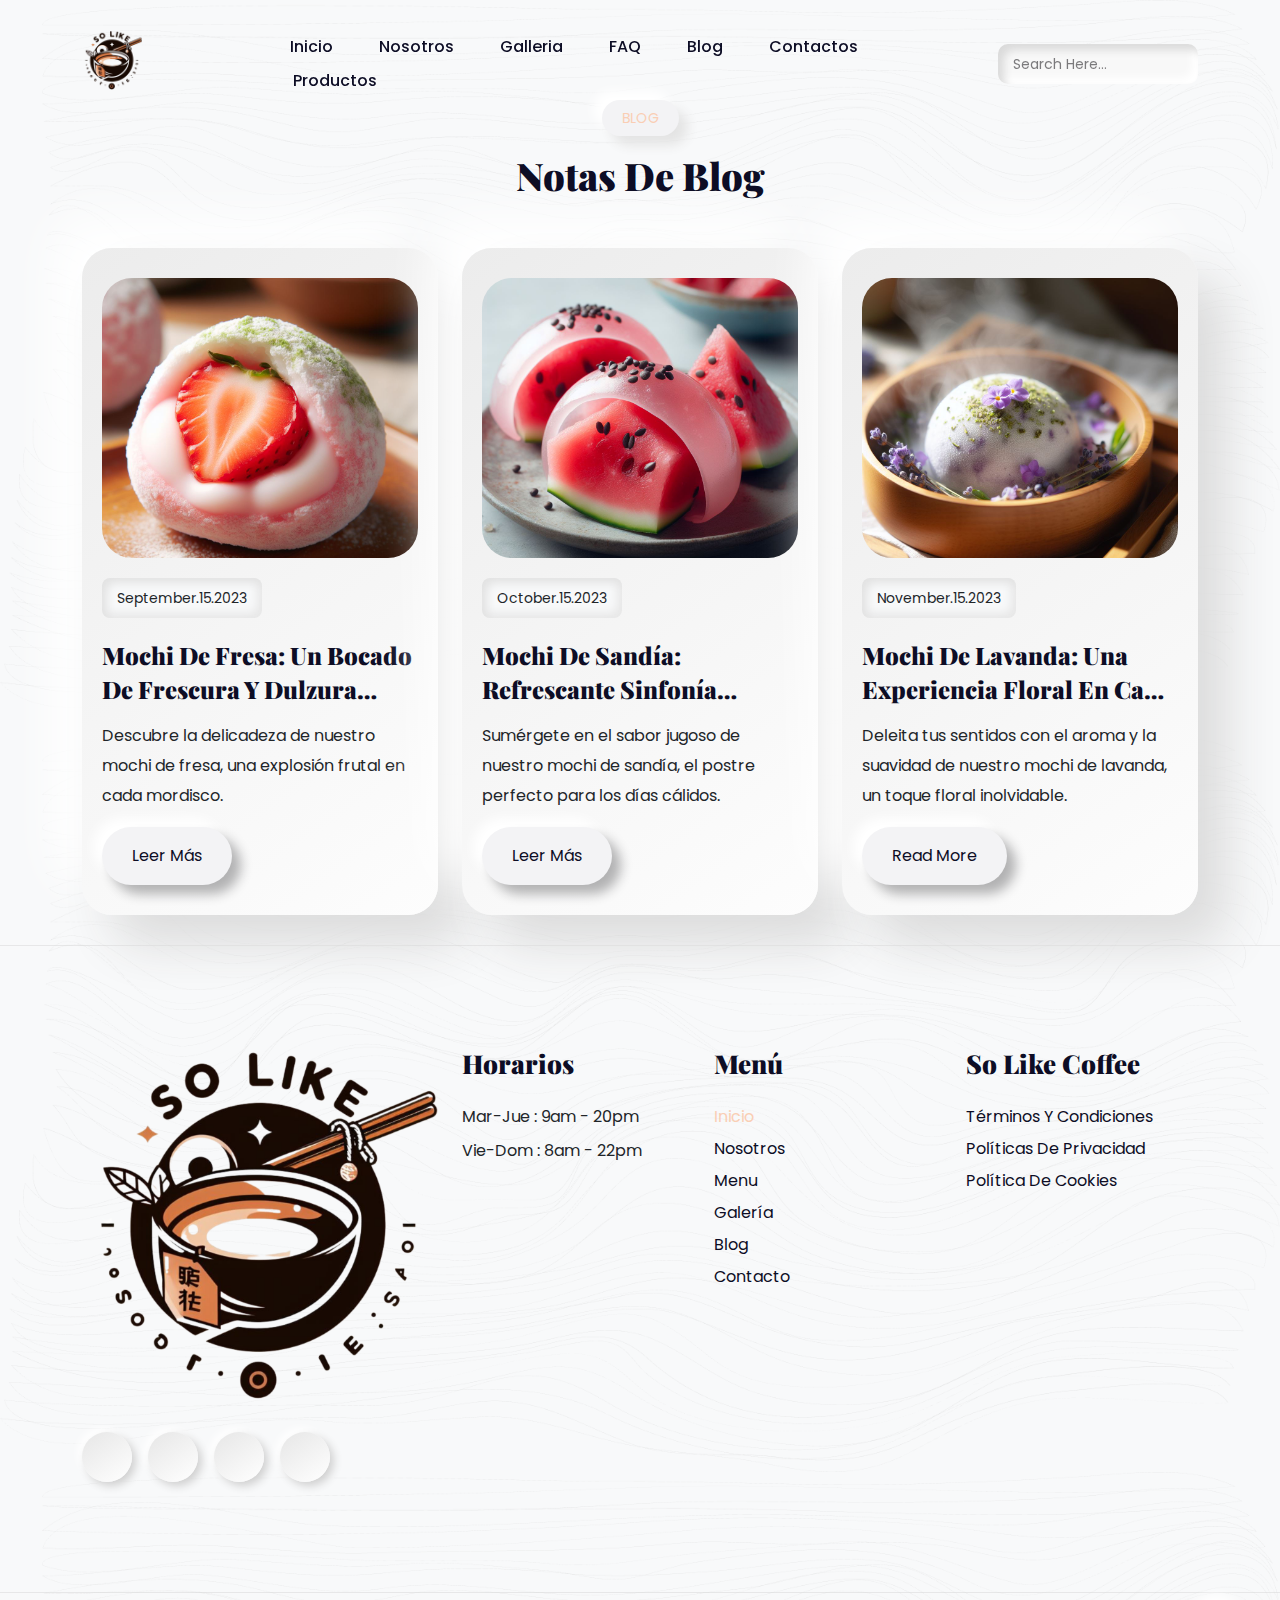
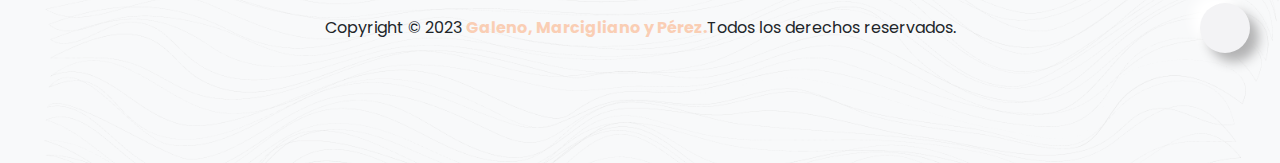
<file: blog.html>
<!DOCTYPE html>
<html lang="en">

<head>
    <meta charset="UTF-8">
    <meta http-equiv="X-UA-Compatible" content="IE=edge">
    <meta name="viewport" content="width=device-width, initial-scale=1.0">
    <title>Food Website</title>
    <!-- for icons  -->
    <link rel="stylesheet" href="https://unicons.iconscout.com/release/v4.0.0/css/line.css">
    <!-- bootstrap  -->
    <link rel="stylesheet" href="assets/css/bootstrap.min.css">
    <!-- for swiper slider  -->
    <link rel="stylesheet" href="assets/css/swiper-bundle.min.css">

    <!-- fancy box  -->
    <link rel="stylesheet" href="assets/css/jquery.fancybox.min.css">
    <!-- custom css  -->
    <link rel="stylesheet" href="blog.css">
</head>

<body class="body-fixed">
    <!-- start of header  -->
    <header class="site-header">
        <div class="container">
            <div class="row">
                <div class="col-lg-2">
                    <div class="header-logo">
                        <a href="index.html">
                            <img src="logo1.png" width="60" height="60" alt="Logo">
                        </a>
                    </div>
                </div>
                <div class="col-lg-10">
                    <div class="main-navigation">
                        <button class="menu-toggle"><span></span><span></span></button>
                        <nav class="header-menu">
                            <ul class="menu food-nav-menu">
                                <li><a href="index.html">Inicio</a></li>
                                <li><a href="#Nosotros">Nosotros</a></li>
                                <li><a href="#gallery">Galleria</a></li>
                                <li><a href="faq.html">FAQ</a></li>
                                <li><a href="blog.html">Blog</a></li>
                                <li><a href="#contact">Contactos</a></li>
                                <li><a href="carrito.html">Productos</a></li>
                            </ul>
                        </nav>
                        <div class="header-right">
                            <form action="#" class="header-search-form for-des">
                                <input type="search" class="form-input" placeholder="Search Here...">
                                <button type="submit">
                                    <i class="uil uil-search"></i>
                                </button>
                            </form>
                        </div>
                    </div>
                </div>
            </div>
        </div>
    </header>

    </section>
    <div class="bg-pattern bg-light repeat-img" style="background-image: url(assets/images/blog-pattern-bg.png);">
        <section class="blog-sec section" id="blog">
            <div class="sec-wp">
                <div class="container">
                    <div class="row">
                        <div class="col-lg-12">
                            <div class="sec-title text-center mb-5">
                                <p class="sec-sub-title mb-3">Blog</p>
                                <h2 class="h2-title">Notas de Blog</span></h2>
                            </div>
                        </div>
                    </div>
                    <div class="row">
                        <div class="col-lg-4">
                            <div class="blog-box">
                                <div class="blog-img back-img"
                                    style="background-image: url(assets/images/mochifrutilla.jpg);"></div>
                                <div class="blog-text">
                                    <p class="blog-date">September.15.2023</p>
                                    <a href="#" class="h4-title">Mochi de Fresa: Un Bocado de Frescura y Dulzura
                                        Asiática.</a>
                                    <p>Descubre la delicadeza de nuestro mochi de fresa, una explosión frutal en cada
                                        mordisco.</p>
                                    <a href="#" class="sec-btn">Leer más</a>
                                </div>
                            </div>
                        </div>
                        <div class="col-lg-4">
                            <div class="blog-box">
                                <div class="blog-img back-img"
                                    style="background-image: url(assets/images/mochisandia.jpg);"></div>
                                <div class="blog-text">
                                    <p class="blog-date">October.15.2023</p>
                                    <a href="#" class="h4-title">Mochi de Sandía: Refrescante Sinfonía Veraniega en Cada
                                        Porción.</a>
                                    <p>Sumérgete en el sabor jugoso de nuestro mochi de sandía, el postre perfecto para
                                        los días cálidos.</p>
                                    <a href="#" class="sec-btn">Leer más</a>
                                </div>
                            </div>
                        </div>
                        <div class="col-lg-4">
                            <div class="blog-box">
                                <div class="blog-img back-img"
                                    style="background-image: url(assets/images/mochilavanda.jpg);"></div>
                                <div class="blog-text">
                                    <p class="blog-date">November.15.2023</p>
                                    <a href="#" class="h4-title">Mochi de Lavanda: Una Experiencia Floral en Cada
                                        Bocado</a>
                                    <p>Deleita tus sentidos con el aroma y la suavidad de nuestro mochi de lavanda, un
                                        toque floral inolvidable.</p>
                                    <a href="#" class="sec-btn">Read More</a>
                                </div>
                            </div>
                        </div>
                    </div>
                </div>
            </div>
            <footer class="site-footer" id="contact">
                <div class="top-footer section">
                    <div class="sec-wp">
                        <div class="container">
                            <div class="row">
                                <div class="col-lg-4">
                                    <div class="footer-info">
                                        <div class="footer-logo">
                                            <a href="index.html">
                                                <img src="logo1.png" alt="">
                                            </a>
                                        </div>
                                        <div class="social-icon">
                                            <ul>
                                                <li>
                                                    <a href="#">
                                                        <i class="uil uil-facebook-f"></i>
                                                    </a>
                                                </li>
                                                <li>
                                                    <a href="#">
                                                        <i class="uil uil-instagram"></i>
                                                    </a>
                                                </li>
                                                <li>
                                                    <a href="#">
                                                        <i class="uil uil-github-alt"></i>
                                                    </a>
                                                </li>
                                                <li>
                                                    <a href="#">
                                                        <i class="uil uil-youtube"></i>
                                                    </a>
                                                </li>
                                            </ul>
                                        </div>
                                    </div>
                                </div>
                                <div class="col-lg-8">
                                    <div class="footer-flex-box">
                                        <div class="footer-table-info">
                                            <h3 class="h3-title">Horarios</h3>
                                            <ul>
                                                <li><i class="uil uil-clock"></i> Mar-Jue : 9am - 20pm</li>
                                                <li><i class="uil uil-clock"></i> Vie-Dom : 8am - 22pm</li>
                                            </ul>
                                        </div>
                                        <div class="footer-menu food-nav-menu">
                                            <h3 class="h3-title">Menú</h3>
                                            <ul class="column-2">
                                                <li>
                                                    <a href="#home" class="footer-active-menu">Inicio</a>
                                                </li>
                                                <li><a href="#about">Nosotros</a></li>
                                                <li><a href="#menu">Menu</a></li>
                                                <li><a href="#gallery">Galería</a></li>
                                                <li><a href="#blog">Blog</a></li>
                                                <li><a href="#contact">Contacto</a></li>
                                            </ul>
                                        </div>
                                        <div class="footer-menu">
                                            <h3 class="h3-title">So Like Coffee</h3>
                                            <ul>
                                                <li><a href="#">Términos y condiciones</a></li>
                                                <li><a href="#">Políticas de privacidad</a></li>
                                                <li><a href="#">Política de cookies</a></li>
                                            </ul>
                                        </div>
                                    </div>
                                </div>
                            </div>
                        </div>
                    </div>
                </div>
                <div class="bottom-footer">
                    <div class="container">
                        <div class="row">
                            <div class="col-lg-12 text-center">
                                <div class="copyright-text">
                                    <p>Copyright &copy; 2023 <span class="name">Galeno, Marcigliano y Pérez.</span>Todos
                                        los derechos reservados.
                                    </p>
                                </div>
                            </div>
                        </div>
                        <button class="scrolltop"><i class="uil uil-angle-up"></i></button>
                    </div>
                </div>
            </footer>
    </div>
    </div>
    <!-- jquery  -->
    <script src="assets/js/jquery-3.5.1.min.js"></script>
    <!-- bootstrap -->
    <script src="assets/js/bootstrap.min.js"></script>
    <script src="assets/js/popper.min.js"></script>

    <!-- fontawesome  -->
    <script src="assets/js/font-awesome.min.js"></script>

    <!-- swiper slider  -->
    <script src="assets/js/swiper-bundle.min.js"></script>

    <!-- mixitup -- filter  -->
    <script src="assets/js/jquery.mixitup.min.js"></script>

    <!-- fancy box  -->
    <script src="assets/js/jquery.fancybox.min.js"></script>

    <!-- parallax  -->
    <script src="assets/js/parallax.min.js"></script>

    <!-- gsap  -->
    <script src="assets/js/gsap.min.js"></script>

    <!-- scroll trigger  -->
    <script src="assets/js/ScrollTrigger.min.js"></script>
    <!-- scroll to plugin  -->
    <script src="assets/js/ScrollToPlugin.min.js"></script>
    <!-- rellax  -->
    <!-- <script src="assets/js/rellax.min.js"></script> -->
    <!-- <script src="assets/js/rellax-custom.js"></script> -->
    <!-- smooth scroll  -->
    <script src="assets/js/smooth-scroll.js"></script>
    <!-- custom js  -->
    <script src="main.js"></script>
</body>

</html>
</file>
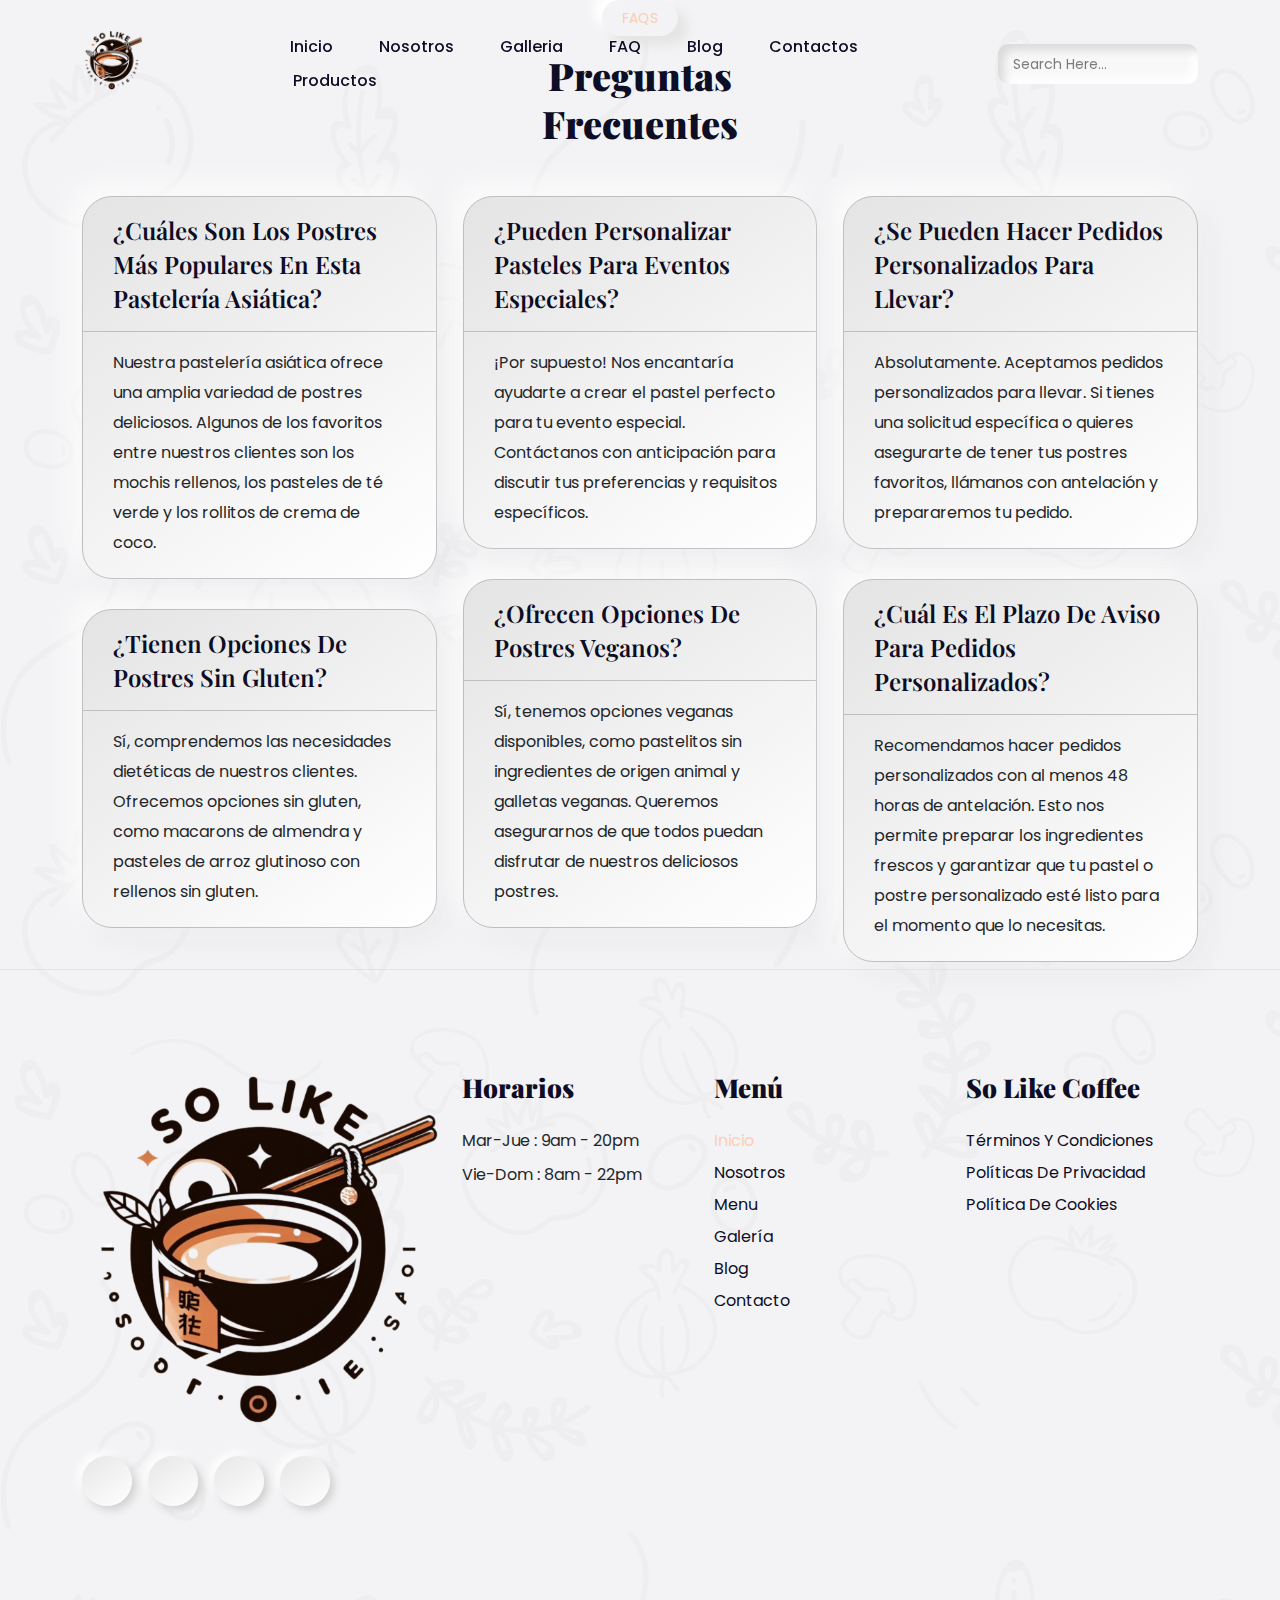
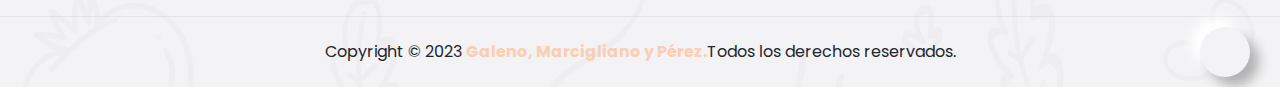
<file: faq.html>
<!DOCTYPE html>
<html lang="en">

<head>
    <meta charset="UTF-8">
    <meta http-equiv="X-UA-Compatible" content="IE=edge">
    <meta name="viewport" content="width=device-width, initial-scale=1.0">
    <title>Food Website</title>
    <!-- for icons  -->
    <link rel="stylesheet" href="https://unicons.iconscout.com/release/v4.0.0/css/line.css">
    <!-- bootstrap  -->
    <link rel="stylesheet" href="assets/css/bootstrap.min.css">
    <!-- for swiper slider  -->
    <link rel="stylesheet" href="assets/css/swiper-bundle.min.css">

    <!-- fancy box  -->
    <link rel="stylesheet" href="assets/css/jquery.fancybox.min.css">
    <!-- custom css  -->
    <link rel="stylesheet" href="faq.css">
</head>

<body class="body-fixed">
    <header class="site-header">
        <div class="container">
            <div class="row">
                <div class="col-lg-2">
                    <div class="header-logo">
                        <a href="index.html">
                            <img src="logo1.png" width="60" height="60" alt="Logo">
                        </a>
                    </div>
                </div>
                <div class="col-lg-10">
                    <div class="main-navigation">
                        <button class="menu-toggle"><span></span><span></span></button>
                        <nav class="header-menu">
                            <ul class="menu food-nav-menu">
                                <li><a href="index.html">Inicio</a></li>
                                <li><a href="#Nosotros">Nosotros</a></li>
                                <li><a href="#gallery">Galleria</a></li>
                                <li><a href="faq.html">FAQ</a></li>
                                <li><a href="blog.html">Blog</a></li>
                                <li><a href="#contact">Contactos</a></li>
                                <li><a href="carrito.html">Productos</a></li>
                            </ul>
                        </nav>
                        <div class="header-right">
                            <form action="#" class="header-search-form for-des">
                                <input type="search" class="form-input" placeholder="Search Here...">
                                <button type="submit">
                                    <i class="uil uil-search"></i>
                                </button>
                            </form>
                        </div>
                    </div>
                </div>
            </div>
        </div>
    </header>
    <section class="faq-sec section-repeat-img" style="background-image: url(assets/images/faq-bg.png);">
        <div class="sec-wp">
            <div class="container">
                <div class="row">
                    <div class="col-lg-12">
                        <div class="sec-title text-center mb-5">
                            <p class="sec-sub-title mb-3">faqs</p>
                            <h2 class="h2-title">Preguntas<span>Frecuentes</span></h2>
                        </div>
                    </div>
                </div>

                <div class="faq-row">
                    <div class="faq-box">
                        <h4 class="h4-title">¿Cuáles son los postres más populares en esta pastelería asiática?</h4>
                        <p>Nuestra pastelería asiática ofrece una amplia variedad de postres deliciosos. Algunos de los
                            favoritos entre nuestros clientes son los mochis rellenos, los pasteles de té verde y los
                            rollitos de crema de coco.
                        </p>
                    </div>
                    <div class="faq-box">
                        <h4 class="h4-title">¿Tienen opciones de postres sin gluten?</h4>
                        <p>Sí, comprendemos las necesidades dietéticas de nuestros clientes. Ofrecemos opciones sin
                            gluten, como macarons de almendra y pasteles de arroz glutinoso con rellenos sin gluten.
                        </p>
                    </div>
                    <div class="faq-box">
                        <h4 class="h4-title"> ¿Pueden personalizar pasteles para eventos especiales?</h4>
                        <p>¡Por supuesto! Nos encantaría ayudarte a crear el pastel perfecto para tu evento especial.
                            Contáctanos con anticipación para discutir tus preferencias y requisitos específicos.</p>
                    </div>
                    <div class="faq-box">
                        <h4 class="h4-title">¿Ofrecen opciones de postres veganos?</h4>
                        <p>Sí, tenemos opciones veganas disponibles, como pastelitos sin ingredientes de origen animal y
                            galletas veganas. Queremos asegurarnos de que todos puedan disfrutar de nuestros deliciosos
                            postres.</p>
                    </div>
                    <div class="faq-box">
                        <h4 class="h4-title"> ¿Se pueden hacer pedidos personalizados para llevar?</h4>
                        <p>Absolutamente. Aceptamos pedidos personalizados para llevar. Si tienes una solicitud
                            específica o quieres asegurarte de tener tus postres favoritos, llámanos con antelación y
                            prepararemos tu pedido.</p>
                    </div>
                    <div class="faq-box">
                        <h4 class="h4-title">¿Cuál es el plazo de aviso para pedidos personalizados?</h4>
                        <p>Recomendamos hacer pedidos personalizados con al menos 48 horas de antelación. Esto nos
                            permite preparar los ingredientes frescos y garantizar que tu pastel o postre personalizado
                            esté listo para el momento que lo necesitas.</p>
                    </div>
                </div>

            </div>
        </div>
        <footer class="site-footer" id="contact">
            <div class="top-footer section">
                <div class="sec-wp">
                    <div class="container">
                        <div class="row">
                            <div class="col-lg-4">
                                <div class="footer-info">
                                    <div class="footer-logo">
                                        <a href="index.html">
                                            <img src="logo1.png" alt="">
                                        </a>
                                    </div>
                                    <div class="social-icon">
                                        <ul>
                                            <li>
                                                <a href="#">
                                                    <i class="uil uil-facebook-f"></i>
                                                </a>
                                            </li>
                                            <li>
                                                <a href="#">
                                                    <i class="uil uil-instagram"></i>
                                                </a>
                                            </li>
                                            <li>
                                                <a href="#">
                                                    <i class="uil uil-github-alt"></i>
                                                </a>
                                            </li>
                                            <li>
                                                <a href="#">
                                                    <i class="uil uil-youtube"></i>
                                                </a>
                                            </li>
                                        </ul>
                                    </div>
                                </div>
                            </div>
                            <div class="col-lg-8">
                                <div class="footer-flex-box">
                                    <div class="footer-table-info">
                                        <h3 class="h3-title">Horarios</h3>
                                        <ul>
                                            <li><i class="uil uil-clock"></i> Mar-Jue : 9am - 20pm</li>
                                            <li><i class="uil uil-clock"></i> Vie-Dom : 8am - 22pm</li>
                                        </ul>
                                    </div>
                                    <div class="footer-menu food-nav-menu">
                                        <h3 class="h3-title">Menú</h3>
                                        <ul class="column-2">
                                            <li>
                                                <a href="#home" class="footer-active-menu">Inicio</a>
                                            </li>
                                            <li><a href="#about">Nosotros</a></li>
                                            <li><a href="#menu">Menu</a></li>
                                            <li><a href="#gallery">Galería</a></li>
                                            <li><a href="#blog">Blog</a></li>
                                            <li><a href="#contact">Contacto</a></li>
                                        </ul>
                                    </div>
                                    <div class="footer-menu">
                                        <h3 class="h3-title">So Like Coffee</h3>
                                        <ul>
                                            <li><a href="#">Términos y condiciones</a></li>
                                            <li><a href="#">Políticas de privacidad</a></li>
                                            <li><a href="#">Política de cookies</a></li>
                                        </ul>
                                    </div>
                                </div>
                            </div>
                        </div>
                    </div>
                </div>
            </div>
            <div class="bottom-footer">
                <div class="container">
                    <div class="row">
                        <div class="col-lg-12 text-center">
                            <div class="copyright-text">
                                <p>Copyright &copy; 2023 <span class="name">Galeno, Marcigliano y Pérez.</span>Todos los
                                    derechos reservados.
                                </p>
                            </div>
                        </div>
                    </div>
                    <button class="scrolltop"><i class="uil uil-angle-up"></i></button>
                </div>
            </div>
        </footer>
        </div>
        </div>
        <!-- jquery  -->
        <script src="assets/js/jquery-3.5.1.min.js"></script>
        <!-- bootstrap -->
        <script src="assets/js/bootstrap.min.js"></script>
        <script src="assets/js/popper.min.js"></script>

        <!-- fontawesome  -->
        <script src="assets/js/font-awesome.min.js"></script>

        <!-- swiper slider  -->
        <script src="assets/js/swiper-bundle.min.js"></script>

        <!-- mixitup -- filter  -->
        <script src="assets/js/jquery.mixitup.min.js"></script>

        <!-- fancy box  -->
        <script src="assets/js/jquery.fancybox.min.js"></script>

        <!-- parallax  -->
        <script src="assets/js/parallax.min.js"></script>

        <!-- gsap  -->
        <script src="assets/js/gsap.min.js"></script>

        <!-- scroll trigger  -->
        <script src="assets/js/ScrollTrigger.min.js"></script>
        <!-- scroll to plugin  -->
        <script src="assets/js/ScrollToPlugin.min.js"></script>
        <!-- rellax  -->
        <!-- <script src="assets/js/rellax.min.js"></script> -->
        <!-- <script src="assets/js/rellax-custom.js"></script> -->
        <!-- smooth scroll  -->
        <script src="assets/js/smooth-scroll.js"></script>
        <!-- custom js  -->
        <script src="main.js"></script>

</body>

</html>
</file>
<file: blog.css>
@import url('https://fonts.googleapis.com/css2?family=Playfair+Display:ital,wght@0,400;0,500;0,600;0,700;0,800;0,900;1,400;1,500;1,600;1,700;1,800;1,900&family=Poppins:ital,wght@0,100;0,200;0,300;0,400;0,500;0,600;0,700;0,800;1,100;1,200;1,300;1,400;1,500;1,600;1,700&display=swap');
/* font-family: 'Playfair Display', serif;
font-family: 'Poppins', sans-serif; */

body {
    font-family: 'Poppins', sans-serif;
    text-rendering: optimizeLegibility !important;
    background: #f3f3f5;
}

.body-fixed {
    position: fixed;
    width: 100%;
    height: 100vh;
    top: auto;
    left: auto;
}

body, html {
    overflow-x: hidden;
}

img {
    max-width: 100%;
}

.site-header {
    position: fixed;
    padding: 30px 0;
    display: flex;
    align-items: center;
    top: 0;
    left: 0;
    width: 100%;
    z-index: 99;
    transition: 0.5s;
    border-bottom: 1px solid transparent;
}

.site-header.sticky_head {
    background: rgb(250 206 180 / 80%);
    padding: 20px 0;
    border-color: #f2f2f2;
    backdrop-filter: blur(20px);
}

.main-navigation {
    display: flex;
    width: 100%;
    height: 100%;
    justify-content: flex-end;
    align-items: center;
}

.main-navigation .menu li {
    display: inline-block;
    position: relative;
    margin: 0 6px;
}

.main-navigation .menu li:first-child {
    margin-left: 0;
}

.main-navigation .menu li:last-child {
    margin-right: 0;
}

.main-navigation .menu li:hover>ul, .main-navigation .menu li.focus>ul {
    opacity: 1;
    margin-top: 6px;
    visibility: visible;
}

a {
    background-color: transparent;
    text-decoration: none !important;
    outline: none !important;
}

ul {
    list-style: none;
    margin: 0;
    padding: 0;
}

.main-navigation .menu ul a {
    width: 200px;
}

.main-navigation .menu li:hover>ul, .main-navigation .menu li.focus>ul {
    left: auto;
}

.main-navigation .menu li a {
    display: flex;
    transition: 0.3s;
    position: relative;
    justify-content: center;
    align-items: center;
    color: #0d0d25;
    text-transform: capitalize;
    font-weight: 500;
    padding: 5px 18px;
    border-radius: 30px;
}

.main-navigation .menu li a:hover, .main-navigation .menu li .active-menu, .main-navigation .menu .sub-menu li .active-sub-menu {
    color: #FACEB4;
    background: #f3f3f5;
    box-shadow: inset 8px 8px 12px #e2e2e2, inset -8px -8px 12px #ffffff;
}

.header-right {
    margin-left: 40px;
    display: flex;
    flex-wrap: wrap;
    align-items: center;
}

.header-btn {
    width: 40px;
    height: 40px;
    display: inline-flex;
    justify-content: center;
    border-radius: 10px;
    position: relative;
    margin-left: 20px;
    transition: 0.3s;
    box-shadow: inset 6px 6px 7px #dadada, inset -6px -6px 7px #ffffff;
    align-items: center;
}

.cart-number {
    position: absolute;
    top: -10px;
    right: -10px;
    width: 22px;
    height: 22px;
    display: flex;
    justify-content: center;
    align-items: center;
    border-radius: 50%;
    background: #ffffff;
    font-size: 12px;
    border: 1px solid #bfbfbf;
    color: #FACEB4;
}

.header-btn:hover {
    background: linear-gradient(145deg, #dcdcdc, #ffffff);
    box-shadow: 20px 20px 60px #cfcfd0, -20px -20px 60px #FACEB4;
}

.header-search-form {
    position: relative;
}

.for-des {
    display: block !important;
}

.header-search-form button {
    background: transparent;
    border: none;
    padding: 0;
    position: absolute;
    right: 0;
    top: 50%;
    transform: translate(0, -50%);
    width: 48px;
    height: 100%;
    opacity: 0.5;
}

.header-search-form .form-input {
    font-size: 14px;
    padding-right: 40px;
    width: 200px;
    height: 40px;
}

.form-input::placeholder {
    color: rgba(70 69 71 / 0.7);
}

.form-input {
    width: 100%;
    height: 50px;
    outline: none !important;
    padding: 10px 15px;
    color: #0d0d25;
    -webkit-appearance: none;
    border-radius: 10px;
    border: none;
    background: #f8f8f8;
    box-shadow: inset 6px 6px 8px #dadada, inset -6px -6px 8px #ffffff;
}

* {
    -webkit-tap-highlight-color: transparent;
}

.uil {
    color: #FACEB4;
}

@media screen and (min-width: 992px) {
    .menu-toggle {
        display: none;
    }
}

@media (min-width: 1500px) {
    .container {
        max-width: 1368px;
    }
}

@media (min-width: 2100px) {
    .container {
        max-width: 1400px;
    }
    p, body, button, input {
        font-size: 18px;
        line-height: 32px;
    }
}

@media (max-width: 1399px) {
    .header-right {
        margin-left: 20px;
    }
    .main-navigation .menu li {
        margin: 0 3px;
    }
}

@media (max-width: 1199px) {
    .header-btn {
        margin-left: 10px;
    }
    .header-right {
        margin-left: 10px;
    }
    .main-navigation .menu li {
        margin: 0;
    }
    .main-navigation .menu li a {
        padding: 4px 15px;
        font-size: 15px;
    }
    .header-search-form .form-input {
        width: 170px;
    }
}

@media (max-width: 991px) {
    .section {
        padding-top: 85px;
        padding-bottom: 85px;
    }
    .for-des {
        display: none !important;
    }
    .for-mob {
        display: block !important;
    }
    .site-header .container {
        max-width: 100%;
        padding: 0;
        height: 100%;
    }
    .site-header .container .row {
        margin: 0;
        height: 100%;
    }
    .site-header .container .row .col-lg-2 {
        width: auto;
        padding: 0;
        height: 100%;
        position: absolute;
        top: 0;
        left: 30px;
        z-index: 2;
        display: flex;
        align-items: center;
    }
    .menu-toggle {
        position: absolute;
        top: 50%;
        right: 30px;
        border: none;
        outline: none !important;
        background: transparent;
        width: 40px;
        height: 40px;
        transform: translate(0, -50%);
        z-index: 100;
        box-shadow: inset 6px 6px 7px #dadada, -6px -6px 10px #ffffff;
        border-radius: 10px;
        padding: 0 8px;
    }
    .menu-toggle span {
        display: block;
        width: 100%;
        height: 4px;
        background: #FACEB4;
        margin-bottom: 5px;
        transition: 0.3s;
        border-radius: 5px;
        position: relative;
    }
    .menu-toggle span:last-child {
        margin: 0;
    }
    .toggled .menu-toggle span:nth-child(1) {
        transform: rotate(45deg);
        top: 5px;
    }
    .toggled .menu-toggle span:nth-child(2) {
        transform: rotate(-45deg);
        top: -4px;
    }
    .toggled .menu-toggle span:nth-child(3) {
        opacity: 0;
        height: 0;
    }
    .toggled .header-menu {
        transform: translateY(0);
    }
    .header-menu {
        height: 100vh;
        position: absolute;
        top: 0;
        left: 0;
        width: 100%;
        padding-top: max(9vh, 30px);
        padding-left: max(6vh, 30px);
        z-index: 99;
        transition: 1s cubic-bezier(0.165, 0.84, 0.44, 1);
        overflow-y: auto;
        transform: translateY(-100%);
        background-image: url(assets/images/blog-pattern-bg.png);
        background-position: center;
        background-color: #f3f3f5;
    }
    .main-navigation .menu li {
        display: block;
        float: none;
        margin: 0;
        margin-bottom: max(20px, 4vh);
    }
    .main-navigation .menu li a {
        display: inline-block;
        font-size: max(16px, 2vh);
    }
    .main-navigation .menu .sub-menu {
        max-width: 220px;
        opacity: 1;
        visibility: visible;
        display: none;
    }
    .main-navigation .menu .sub-menu li {
        margin-bottom: 5px;
    }
    .main-navigation .menu li:last-child {
        margin: 0;
    }
    .main-navigation .menu .sub-menu li a {
        color: #000000;
    }
    .header-btn.header-cart {
        display: none;
    }
    .header-btn {
        margin: 0;
        margin-right: 70px;
    }
    .site-header {
        padding: 20px 0;
        box-shadow: 0px 10px 55px #d4d4d4;
    }
    .site-header.sticky_head, .site-header {
        background: rgb(255 255 255 / 90%);
    }
    body {
        height: auto !important;
    }
}

@media (max-width: 575px) {
    .container, .container-fluid {
        padding: 0 30px;
    }
}

@media (max-width: 400px) {
    .container, .container-fluid {
        padding: 0 15px;
    }
    .header-btn {
        margin-right: 56px;
    }
    .menu-toggle {
        right: 15px;
    }
    .site-header .container .row .col-lg-2 {
        left: 15px;
    }
}

/* ************************** */

@media screen and (min-width: 992px) {
    #viewport {
        overflow: hidden;
        position: fixed;
        height: 100%;
        width: 100%;
        top: 0;
        left: 0;
        bottom: 0;
        right: 0;
    }
    #js-scroll-content {
        position: absolute;
        overflow: hidden;
        width: 100%;
        top: 0;
        left: 0;
    }
}

@media (max-width: 991px) {
    #js-scroll-content {
        transform: unset !important;
    }
}

.main-banner {
    padding: 200px 0 300px;
    min-height: 100vh;
    position: relative;
}

.js-parallax-scene {
    position: absolute;
    top: 0;
    left: 0;
    width: 100%;
    height: 100%;
}

.banner-img-wp {
    width: 100%;
    height: 100%;
    padding-left: 30px;
}

.banner-img {
    width: 100%;
    height: 100%;
    background-size: cover;
    background-position: center;
    animation: biani 4.5s linear infinite alternate;
    box-shadow: 0 0px 20px rgba(36, 39, 37, 0.3);
}

@keyframes biani {
    0% {
        border-radius: 48% 52% 57% 43% / 34% 44% 56% 66%;
    }
    25% {
        border-radius: 62% 38% 64% 36% / 34% 55% 45% 66%;
    }
    50% {
        border-radius: 43% 57% 51% 49% / 33% 42% 58% 67%;
    }
    100% {
        border-radius: 40% 60% 43% 57% / 52% 32% 68% 48%;
    }
}

.banner-img-text .h5-title {
    text-transform: capitalize;
    letter-spacing: 0.5px;
}

.banner-img-text {
    max-width: 400px;
}

.banner-shape-1 img {
    position: absolute;
    left: 85%;
    top: 60px;
    max-width: 150px;
    pointer-events: none;
    filter: blur(3px);
}

.banner-shape-2 {
    top: auto !important;
    bottom: 0;
}

.banner-shape-2 img {
    position: absolute;
    bottom: 0;
    right: 82% !important;
    max-width: 410px;
    pointer-events: none;
    filter: blur(3px);
}

.sec-wp {
    position: relative;
    z-index: 4;
}

.h1-title {
    font-size: 90px;
    line-height: 108px;
    text-transform: capitalize;
    margin-bottom: 25px;
    font-weight: 900;
}

.h1-title span {
    color: #FACEB4;
    background-image: linear-gradient(0deg, rgb(13 13 37 /8%), rgb(13 13 37 /8%));
    background-size: 100% 15px;
    background-position: 0 90%;
    background-repeat: no-repeat;
    display: inline;
    transition: 0.8s cubic-bezier(0.22, 0.78, 0.45, 1.02);
}

h1, h2, h3, h4, h5, h6 {
    color: #0d0d25;
    font-family: 'Playfair Display', serif;
    font-weight: 900;
}

p {
    font-size: 16px;
    line-height: 30px;
}

.sec-btn {
    min-width: 120px;
    min-height: 58px;
    background: #f3f3f5;
    box-shadow: 9px 9px 12px #b2b2b3, -9px -9px 12px #ffffff;
    display: inline-flex;
    justify-content: center;
    align-items: center;
    border-radius: 30px;
    color: #0d0d25;
    text-transform: capitalize;
    text-align: center;
    border: none;
    cursor: pointer;
    outline: none !important;
    transition: 0.8s cubic-bezier(0.22, 0.78, 0.45, 1.02);
    overflow: hidden;
    position: relative;
    z-index: 2;
    padding: 6px 30px;
}

.sec-btn:hover {
    border-color: #0d0d25;
    box-shadow: inset 9px 9px 12px #cccccc, inset -9px -9px 12px #ffffff;
    color: #0d0d25;
}

/* ******************** */

.brands-row {
    display: flex;
    justify-content: space-between;
    margin: 0 -15px;
}

.brands-box {
    padding: 0 15px;
    display: flex;
    align-items: center;
    justify-content: center;
}

.brands-box:hover {
    filter: brightness(0.3);
    opacity: 0.9;
}

.brand-title .h5-title {
    text-transform: uppercase;
    font-weight: 500;
    letter-spacing: 2px;
    opacity: 0.7;
}

/* ******************** */

.section {
    padding-top: 100px;
    padding-bottom: 100px;
    position: relative;
}

.sec-sub-title {
    text-transform: uppercase;
    display: inline-block;
    background: #f3f3f5;
    box-shadow: 9px 9px 12px #e4e4e4, -9px -9px 12px #ffffff;
    padding: 3px 20px;
    border-radius: 60px;
    color: #FACEB4;
    font-size: 14px;
}

.h2-title {
    font-size: 46px;
    line-height: 56px;
    margin-bottom: 15px;
    text-transform: capitalize;
    position: relative;
}

.h2-title span, .h3-title span, .h4-title span, .h5-title span, .sub-title span {
    display: block;
}

.about-video-img {
    position: relative;
    overflow: hidden;
    width: 100%;
    height: 55vh;
    min-height: 400px;
    background-size: cover;
    background-position: center;
    border-radius: 40px;
    box-shadow: 0 0 20px rgb(36 39 37 / 30%);
    display: flex;
    align-items: center;
    justify-content: center;
}

.play-btn {
    width: 90px;
    height: 90px;
    background: #f3f3f5;
    box-shadow: 9px 9px 12px #b2b2b3, -9px -9px 12px #ffffff;
    border-radius: 50%;
    display: inline-flex;
    align-items: center;
    justify-content: center;
    transition: 0.5s;
    vertical-align: middle;
    position: relative;
    z-index: 2;
    padding-left: 4px;
    padding-top: 4px;
    font-size: 40px;
}

.play-btn:hover {
    box-shadow: inset 9px 9px 12px #cccccc, inset -9px -9px 12px #ffffff;
}

.play-btn-wp {
    text-align: center;
    margin-top: 40px;
    display: flex;
    justify-content: center;
    align-items: center;
}

.play-btn-wp span {
    margin-left: 20px;
    font-size: 20px;
    font-weight: bold;
    color: #bfbfbf;
}

/* ****** scrollbar design ******** */

::-webkit-scrollbar {
    width: 5px;
}

::-webkit-scrollbar-track {
    background-color: #bfbfbf;
}

::-webkit-scrollbar-thumb {
    background: #FACEB4;
    border-radius: 10px;
}

::-webkit-scrollbar-thumb:hover {
    background: #FACEB4;
}

/* **************** */

.repeat-img {
    background-size: contain;
    background-repeat: repeat;
}

.menu-tab-wp {
    margin-bottom: 80px;
}

.menu-tab ul {
    padding: 10px;
    display: inline-block;
    border-radius: 60px;
    background: linear-gradient(145deg, #ececec, #ffffff);
    box-shadow: 28px 28px 55px #d4d4d4, -28px -28px 55px #ffffff;
    position: relative;
    z-index: 2;
}

.menu-tab ul li, .menu-tab ul .filter-active {
    display: inline-flex;
    text-transform: capitalize;
    font-size: 18px;
    line-height: normal;
    cursor: pointer;
    padding: 10px 26px;
    border-radius: 30px;
    transition: 0.3s;
    justify-content: center;
    align-items: center;
}

.filter-active {
    position: absolute;
    left: 0;
    top: 12px;
    min-height: 50px;
    z-index: -1;
}

.menu-tab ul li img {
    margin-right: 10px;
    position: relative;
    top: 1px;
}

.menu-tab ul .filter-active {
    color: #ffffff;
    background: linear-gradient(145deg, #e3a92b, #ffc933);
}

.menu-list-row .bydefault_show .dish-box-wp {
    display: inline-block !important;
}

.dish-box-wp {
    display: none;
}

.dish-box {
    border-radius: 30px;
    background: linear-gradient(145deg, #ececec, #ffffff);
    box-shadow: 28px 28px 45px #d4d4d4, -28px -28px 45px #ffffff;
    display: flow-root;
    padding: 0 30px 40px;
    padding-top: 0;
    margin: 130px 0 30px;
    transition: 0.8s cubic-bezier(0.22, 0.78, 0.45, 1.02);
}

.dish-box:hover {
    transform: scale(1.03);
}

.dist-img {
    margin-top: -130px;
    margin-bottom: 30px;
}

.dist-img img {
    box-shadow: 28px 28px 45px #d4d4d4, -28px -28px 45px #ffffff;
    border-radius: 50%;
    overflow: hidden;
}

.dish-rating {
    font-size: 20px;
    margin-bottom: 15px;
}

.dish-title {
    padding: 0 30px;
}

.dish-title .h3-title {
    text-transform: capitalize;
    margin-bottom: 5px;
    font-family: 'Playfair Display', serif;
    font-weight: bold;
    color: #0d0d25;
    transition: 0.3s;
    min-height: 76px;
    display: -webkit-box;
    -webkit-line-clamp: 2;
    -webkit-box-orient: vertical;
    overflow: hidden;
    font-weight: 900;
}

.dish-title p {
    color: #bfbfbf;
}

.dish-info ul, .dist-bottom-row ul {
    display: flex;
    justify-content: space-between;
    text-align: left;
}

.dish-info ul li {
    display: inline-block;
    flex: 1;
}

.dish-info ul li:last-child {
    text-align: right;
    border-left: 2px solid rgb(204 204 204 / 30%);
}

.dist-bottom-row ul li:last-child {
    text-align: right;
}

.dish-info ul li p {
    font-size: 18px;
    text-transform: capitalize;
    margin-bottom: 2px;
    font-weight: 300;
}

.dish-info ul li b {
    font-weight: 600;
}

.dish-info, .dist-bottom-row {
    padding: 0 30px;
}

.dish-info {
    border-bottom: 2px solid rgb(204 204 204 / 30%);
    margin: 30px 0 30px;
    padding-bottom: 30px;
}

.dist-bottom-row ul li {
    display: flex;
    align-items: center;
}

.dist-bottom-row ul li b {
    font-size: 30px;
}

.dish-add-btn {
    width: 40px;
    height: 40px;
    border: none;
    border-radius: 10px;
    color: #ffffff;
    transition: 0.3s;
    background: linear-gradient(145deg, #ffc954, #ffbc00);
    box-shadow: inset 4px 4px 8px #d6a029, inset -4px -4px 8px #ffd837;
}

.dish-add-btn i {
    color: #ffffff;
    font-size: 22px;
}

.dish-add-btn:hover {
    background: linear-gradient(145deg, #e3a92b, #ffc933);
}

/* ************ */

.xxl-title {
    text-transform: capitalize;
    font-size: 52px;
    line-height: 72px;
    margin-bottom: 30px;
}

/* ****************** */

.book-table {
    overflow: hidden;
}

.book-table-shape img {
    position: absolute;
    top: -10px;
    right: 73%;
    width: 540px;
}

.book-table-shape.book-table-shape2 img {
    left: 74%;
    transform: scale(-1, 1);
}

.book-table-info {
    margin: 30px 0 20px;
}

.table-title {
    text-transform: capitalize;
    margin-bottom: 20px;
    letter-spacing: 1px;
}

.table-title p {
    font-size: 20px;
    line-height: 30px;
    margin: 0;
}

.call-now {
    border-left: 3px dotted rgb(13 13 37 /50%);
    border-right: 3px dotted rgb(13 13 37 /50%);
    padding: 15px 0;
}

.call-now i {
    width: 80px;
    height: 80px;
    display: flex;
    justify-content: center;
    align-items: center;
    border-radius: 50%;
    font-size: 26px;
    margin: 0 auto;
    margin-bottom: 25px;
    background: #f3f3f5;
    box-shadow: 9px 9px 12px #b2b2b3, -9px -9px 12px #ffffff;
    color: #FACEB4;
}

.call-now a {
    font-size: 32px;
    font-weight: 500;
    color: #0d0d25;
    transition: 0.8s cubic-bezier(0.22, 0.78, 0.45, 1.02);
}

.call-now a:hover, .contact-info a:hover {
    color: #FACEB4;
}

#gallery {
    padding-top: 120px;
}

.book-table-img {
    height: 70vh;
    min-height: 500px;
    border-radius: 30px;
}

.back-img {
    background-position: center;
    background-size: cover;
}

.swiper-button-next::after, .swiper-button-prev::after {
    display: none;
}

.swiper-button-wp {
    position: relative;
    margin-top: 60px;
    display: flex;
    justify-content: space-between;
    height: 60px;
    align-items: center;
}

.swiper-button-next, .swiper-button-prev {
    position: unset;
    width: 60px;
    height: 60px;
    display: inline-flex;
    font-size: 30px;
    border-radius: 50%;
    overflow: hidden;
    margin: 0;
    color: #0d0d25;
    background: #ffffff;
    box-shadow: -20px 20px 60px #d4d4d4, 20px -20px 60px #ffffff;
    padding-top: 1px;
    padding-right: 2px;
    transition: 0.3s;
}

.swiper-button-next {
    box-shadow: 20px 20px 60px #d4d4d4, -20px -20px 60px #ffffff;
    padding-left: 3px;
}

.swiper-button-prev:hover {
    box-shadow: inset 5px 5px 20px #d4d4d4, inset -5px -5px 20px #ffffff;
    color: #FACEB4;
}

.swiper-button-next:hover {
    box-shadow: inset -5px 5px 20px #d4d4d4, inset 5px -5px 20px #ffffff;
    color: #FACEB4;
}

.swiper-pagination {
    padding: 10px 20px;
    display: inline-block;
    border-radius: 60px;
    background: linear-gradient(145deg, #ececec, #ffffff);
    box-shadow: 25px 28px 55px #d4d4d4, -28px -28px 55px #ffffff;
    max-width: fit-content;
    left: 50% !important;
    transform: translate(-50%, 0);
    bottom: 0 !important;
    color: #000;
}

.swiper-pagination-bullet {
    width: 10px;
    height: 10px;
    margin: 0px 10px !important;
    border-radius: 10px;
    transition: 0.8s cubic-bezier(0.22, 0.78, 0.45, 1.02);
}

.swiper-pagination-bullet-active {
    background: #FACEB4;
    width: 30px;
}

/* *************** */

.team-slider {
    position: relative;
}

.team-box {
    padding: 20px;
    border-radius: 30px;
    background: linear-gradient(145deg, #ececec, #ffffff);
    box-shadow: 28px 28px 45px #e6e6e6, -28px -28px 45px #ffffff;
    transition: 0.8s cubic-bezier(0.22, 0.78, 0.45, 1.02);
}

.team-box:hover {
    transform: scale(1.03);
}

.team-img {
    width: 100%;
    height: 480px;
    border-radius: 20px;
    margin-bottom: 20px;
    box-shadow: 9px 9px 18px rgb(194 194 194 /0.5), -9px -9px 18px rgb(255 255 255 / 0.5);
}

.team-box .h3-title {
    text-transform: capitalize;
    color: #0d0d25;
    font-weight: 600;
}

.social-icon {
    margin: 15px 0px 10px;
}

.social-icon ul li {
    display: inline-block;
    margin: 0 6px;
}

.social-icon ul li:last-child {
    margin-right: 0;
}

.social-icon ul li:first-child {
    margin-left: 0;
}

.social-icon ul li a {
    width: 50px;
    height: 50px;
    display: inline-flex;
    justify-content: center;
    align-items: center;
    border-radius: 50%;
    background: linear-gradient(145deg, #e6e6e6, #ffffff);
    box-shadow: 4px 4px 8px #d0d0d0, -4px -4px 8px #ffffff;
    color: #0d0d25;
    font-size: 19px;
}

.social-icon ul li a:hover {
    background: #FACEB4;
}

.social-icon ul li a:hover i {
    color: #ffffff !important;
}

/* *************** */

.testimonials-img {
    position: relative;
}

.testimonials-img img {
    position: absolute;
    top: 60px;
    right: 30px;
    width: calc(100% + 5vw);
    max-width: initial;
}

.testimonials-box {
    display: flow-root;
    position: relative;
    padding: 30px;
    padding-top: 0;
    border-radius: 30px;
    margin: 50px 0 30px;
    background: linear-gradient(145deg, #ececec, #ffffff);
    box-shadow: 28px 28px 45px #e6e6e6, -28px -28px 45px #ffffff;
    transition: 0.8s cubic-bezier(0.22, 0.78, 0.45, 1.02);
}

.testimonials-box:hover {
    transform: scale(1.05);
    z-index: 2;
}

.testimonial-box-top {
    display: flex;
    justify-content: space-between;
    align-items: center;
    margin-bottom: 25px;
}

.testimonials-box-img {
    min-width: 100px;
    min-height: 100px;
    border-radius: 50%;
    margin-top: -50px;
    box-shadow: 10px 10px 60px #d4d4d4;
}

.testimonials-box-text .h3-title {
    margin-bottom: 10px;
    text-transform: capitalize;
}

.testimonials-box-text p {
    margin: 0;
    display: -webkit-box;
    -webkit-line-clamp: 3;
    -webkit-box-orient: vertical;
    overflow: hidden;
}

.star-rating-wp {
    display: block;
}

.star-rating {
    font-size: 22px;
    position: relative;
    margin-top: 20px;
    display: inline-block;
}

.star-rating::before {
    content: "\f005\f005\f005\f005\f005";
    font-family: "Font Awesome 5 Pro";
    font-weight: 900;
    color: #c8c8c8;
    filter: drop-shadow(0 0.6rem 0.3rem rgba(0, 0, 0, 0.05));
    letter-spacing: 4px;
}

.star-rating__fill {
    position: absolute;
    display: inline-block;
    top: 0;
    left: 0;
    overflow: hidden;
    animation: fill-star 2s ease-in-out;
}

.star-rating__fill::after {
    content: "\f005\f005\f005\f005\f005";
    font-family: "Font Awesome 5 Pro";
    font-weight: 900;
    color: #FACEB4;
    letter-spacing: 4px;
}

@keyframes fill-star {
    0% {
        width: 0;
    }
}

/* *********** */

.faq-row {
    column-count: 3;
    margin: 0 -5px;
}

.faq-box {
    border: 1px solid #bfbfbf;
    border-radius: 30px;
    background-image: linear-gradient(145deg, #e4e4e4, #ffffff);
    break-inside: avoid;
    margin: 0 5px 30px;
    box-shadow: 10px 10px 30px rgb(207 207 208 / 20%), -10px -10px 30px rgb(255 255 255 / 90%);
}

.faq-box .h4-title {
    padding: 16px 30px;
    border-bottom: 1px solid #bfbfbf;
    text-transform: capitalize;
    font-weight: 600;
}

.faq-box p {
    padding: 8px 30px 20px;
    margin: 0;
}

/* *************** */

.blog-text .h4-title {
    text-transform: capitalize;
    margin-bottom: 15px;
    display: -webkit-box;
    -webkit-line-clamp: 2;
    -webkit-box-orient: vertical;
    overflow: hidden;
    font-weight: 900;
    font-family: "playfair Display";
    color: #0d0d25;
    transition: 0.3s;
}

.blog-text .h4-title:hover {
    color: #FACEB4;
}

.blog-date {
    padding: 5px 15px;
    background: #f8f9fa;
    box-shadow: inset 5px 5px 10px #e2e2e2, inset -5px -5px 10px #e8e8e8;
    display: inline-block;
    border-radius: 8px;
    font-size: 14px;
    margin-bottom: 20px;
}

.blog-img {
    width: 100%;
    height: 280px;
    border-radius: 30px;
    margin-bottom: 20px;
}

.blog-box {
    padding: 30px 25px;
    border-radius: 30px;
    background: linear-gradient(145deg, #ececec, #fdfdfd);
    box-shadow: 30px 30px 50px #dcdcdc, -30px -30px 50px #ffffff;
    transition: 0.8s cubic-bezier(0.22, 0.78, 0.45, 1.02);
    margin-bottom: 30px;
}

.blog-box:hover {
    transform: scale(1.03);
}

/* ************************ */

.newsletter-box {
    padding: 60px;
    border-radius: 30px;
    position: relative;
    overflow: hidden;
}

.newsletter-form {
    margin-top: 20px;
    position: relative;
}

.newsletter-form button {
    position: absolute;
    right: 6px;
    top: 50%;
    transform: translate(0, -50%);
}

.newsletter-form .form-input {
    height: 68px;
    border-radius: 60px;
    padding: 0 150px 0 40px;
    background: linear-gradient(-145deg, #e4e4e4, #f9f9f9);
}

.newsletter-box-text {
    padding: 0 60px;
    color: #ffffff;
}

.newsletter-box-text .h2-title {
    color: #ffffff;
}

.bg-overlay {
    position: absolute;
    top: 0;
    left: 0;
    bottom: 0;
    right: 0;
    background: #f8f9fa;
    opacity: 0.96;
}

.dark-overlay {
    background: #0d0d25;
    opacity: 0.5;
}

.sec-btn.primary-btn {
    background: linear-gradient(145deg, #FACEB4, #FACEB4);
    color: #ffff;
    border: none;
    box-shadow: 4px 4px 8px #9e9e9e, -4px -4px 8px #ffffff;
}

.sec-btn.primary-btn:hover {
    background: linear-gradient(145deg, #0c0c21, #0e0e28);
}

/* ***************** footer ****************** */

.top-footer, .bottom-footer {
    border-top: 1px solid rgb(204 204 204 / 40%);
    position: relative;
}

.footer-logo {
    margin-bottom: 30px;
}

.footer-info .social-icon {
    margin-top: 20px;
}

.footer-flex-box {
    display: flex;
    margin: 0 -10px;
}

.footer-flex-box>div {
    flex: 1;
    padding: 0 10px;
}

.footer-flex-box .h3-title {
    text-transform: capitalize;
    margin-bottom: 23px;
}

.footer-menu ul li a {
    color: #0d0d25;
    transition: 0.3s;
    text-transform: capitalize;
}

.footer-menu ul li a:hover, .footer-menu ul li .footer-active-menu {
    color: #FACEB4;
}

.footer-menu ul li {
    margin-bottom: 8px;
}

.footer-table-info ul li {
    margin-bottom: 10px;
    text-transform: capitalize;
}

.uil-clocl {
    font-size: 17px;
}

.copyright-text {
    padding: 20px 0;
}

.copyright-text p {
    margin: 0;
}

.name {
    color: #FACEB4;
    font-weight: bold;
}

.scrolltop {
    position: absolute;
    bottom: 10px;
    right: 30px;
    width: 50px;
    height: 50px;
    display: flex;
    justify-content: center;
    align-items: center;
    border-radius: 50%;
    background: #f3f3f5;
    box-shadow: 9px 9px 12px #b2b2b3, -9px -9px 12px #ffffff;
    color: #FACEB4;
    font-size: 26px;
    transition: 0.8s cubic-bezier(0.22, 0.78, 0.45, 1.02);
    border: none;
}

.scrolltop:hover {
    box-shadow: inset 9px 9px 12px #cccccc, inset -9px -9px 12px #ffffff;
    color: #0d0d25;
}

/* **************** responsiveness ***************** */

@media (min-width: 2100px) {
    .container {
        max-width: 1400px;
    }
    p, body, button, input {
        font-size: 18px;
        line-height: 32px;
    }
}

@media (max-width: 1399px) {
    .h1-title {
        font-size: 80px;
        line-height: 90px;
    }
    .h3-title {
        font-size: 26px;
        line-height: 36px;
    }
    .h4-title {
        font-size: 24px;
        line-height: 34px;
    }
    .h2-title {
        font-size: 38px;
        line-height: 48px;
    }
    .team-img {
        height: 400px;
    }
    .blog-box {
        padding: 30px 20px;
    }
    .dist-bottom-row ul li b {
        font-size: 25px;
    }
}

@media (max-width: 1199px) {
    .main-banner {
        padding: 200px 0;
    }
    .banner-img-wp {
        height: 360px;
    }
    .dish-box {
        padding: 0 0 40px;
    }
    .dist-img img {
        width: 220px;
    }
    .dist-img {
        margin-top: -110px;
    }
    .dist-bottom-row ul li b {
        font-size: 28px;
    }
    .sec-text {
        padding: 0;
    }
    .team-img {
        height: 340px;
    }
    .testimonials-box {
        padding: 30px 20px;
        margin: 26px 0 30px;
    }
    .testimonials-box-img {
        min-width: 80px;
        min-height: 80px;
        margin-top: -80px;
    }
    .faq-box .h4-title {
        padding: 16px 20px;
    }
    .faq-box p {
        padding: 8px 20px 20px;
    }
    .blog-img {
        height: 240px;
    }
    .newsletter-box-text {
        padding: 0;
    }
    .footer-flex-box>div {
        padding: 0 10px;
    }
    .star-rating {
        font-size: 19px;
    }
    .testimonial-box-top {
        margin-bottom: 10px;
    }
    .call-now a {
        font-size: 28px;
    }
    .menu-box {
        padding: 50px 20px 30px 20px;
    }
    .menu-img {
        width: 140px;
    }
}

@media (max-width: 991px) {
    .js-parallax-scene {
        display: none;
    }
    .main-banner {
        padding: 140px 0 60px;
    }
    .h1-title {
        font-size: 60px;
        line-height: 80px;
    }
    .banner-img-wp {
        padding: 0;
        height: 75vw;
        padding-top: 50px;
    }
    .brands-box {
        padding: 0 30px;
    }
    .brands-row {
        margin: 0 -30px;
    }
    .menu-tab ul {
        white-space: nowrap;
        overflow: hidden;
        overflow-x: auto;
    }
    .menu-tab::after {
        content: "";
        position: absolute;
        right: 0;
        top: 0;
        width: 100px;
        height: 100%;
        pointer-events: none;
        opacity: 0.2;
        border-radius: 0 60px 60px 0;
        background: linear-gradient(to right, rgba(255, 255, 255, 0) 0%, rgba(0, 0, 0, 1) 100%);
    }
    .sec-text {
        margin-top: 40px;
    }
    .call-now {
        border: none;
        margin: 40px 0;
        border-top: 3px dotted rgb(13 13 17 / 50%);
        border-bottom: 3px dotted rgb(13 13 17 / 50%);
        padding: 30px 0;
    }
    .book-table-info {
        max-width: 300px;
        margin: 30px auto 0;
    }
    .swiper-button-wp .swiper-button {
        display: none !important;
    }
    .testimonials-img img {
        position: unset;
        width: 100%;
    }
    .testimonials-img {
        margin-bottom: 60px;
    }
    .faq-row {
        column-count: 1;
        margin: 0;
    }
    .newsletter-box {
        padding: 40px;
    }
    .footer-info {
        margin-bottom: 50px;
    }
    .footer-flex-box {
        display: block;
        margin: 0;
    }
    .footer-flex-box>div {
        padding: 0;
        margin-bottom: 30px;
    }
    .faq-box {
        margin: 0;
        margin-bottom: 30px;
    }
    .footer-flex-box>div:last-child {
        margin: 0;
    }
    .scrolltop {
        bottom: 130px;
    }
    .footer-menu ul {
        max-width: 300px;
    }
    #gallery {
        padding-top: 90px;
    }
    .swiper-pagination-bullet {
        margin: 0 5px !important;
        width: 8px;
        height: 8px;
    }
    .swiper-pagination {
        padding: 6px 20px;
    }
    .swiper-button-wp {
        margin-top: 40px;
    }
    .swiper-pagination-bullet-active {
        width: 16px;
    }
    .dish-title .h3-title {
        display: block;
        min-height: auto;
        margin-bottom: 12px;
    }
    .menu-img {
        width: 180px;
        margin-inline: auto;
        margin-bottom: 20px;
    }
    #js-scroll-content {
        transform: unset !important;
    }
    body {
        height: auto !important;
    }
    .menu-tab ul::-webkit-scrollbar {
        height: 0;
    }
    .menu-tab {
        position: relative;
        display: flex;
    }
}

@media (max-width: 767px) {
    .banner-img-wp {
        height: 75vw;
        min-height: 60vw;
        width: auto;
    }
    .dist-img img {
        width: 180px;
    }
    .dist-img {
        margin-top: -80px;
    }
    .menu-tab-wp {
        margin-bottom: 60px;
    }
    .dish-box {
        margin: 80px 0 30px;
    }
    .book-table-img {
        min-height: 340px;
        height: 60vh;
    }
    .team-img {
        height: 430px;
    }
    .dish-info ul li p {
        font-size: 16px;
        line-height: 26px;
        margin: 0;
    }
    .dish-info ul li b {
        font-size: 14px;
    }
    .brands-box {
        padding: 0 25px;
    }
    .brands-row {
        margin: 0 -25px;
    }
    .menu-tab ul li {
        padding: 10px 20px;
    }
}

@media (max-width: 575px) {
    .container, .container-fluid {
        padding: 0 30px;
    }
    .h1-title {
        font-size: 40px;
        line-height: 60px;
        margin-bottom: 20px;
    }
    .h1-title span {
        background-size: 100% 8px;
    }
    .banner-img-wp {
        height: 90vw;
    }
    .about-video-img {
        height: 30vw;
        min-height: 280px;
        border-radius: 30px;
    }
    .brands-box {
        padding: 0 15px;
        flex: 0 0 33%;
        margin-bottom: 30px;
    }
    .brands-row {
        margin: 0 -15px;
        flex-wrap: wrap;
        justify-content: center;
    }
    .dish-box {
        max-width: 340px;
        margin: 80px auto 30px;
        padding: 0 0 30px;
    }
    .blog-sec.section {
        padding-bottom: 0;
    }
    .brands-box img {
        max-width: 80%;
    }
    .brand-title {
        text-align: center;
    }
    .play-btn {
        width: 70px;
        height: 70px;
    }
    .play-btn-wp span {
        font-size: 18px;
    }
    .newsletter-box {
        padding: 15px;
    }
    .newsletter-form .form-input {
        padding: 0 130px 0 12px;
    }
    .menu-box {
        display: block;
        text-align: center;
    }
    .menu-box-right .dish-title .h3-title {
        padding: 0;
    }
    .gallery-img {
        height: 50vw;
    }
    .contact-info a {
        font-size: 18px;
        line-height: 28px;
    }
}

@media (max-width: 480px) {
    .team-img {
        height: 330px;
    }
}

@media (max-width: 400px) {
    .container, .container-fluid {
        padding: 0 15px;
    }
    .section {
        padding-top: 60px;
        padding-bottom: 60px;
    }
    .newsletter-form button {
        position: unset;
        transform: translate(0);
        box-shadow: none !important;
        margin-top: 20px;
    }
    .newsletter-form .form-input {
        padding: 0 30px;
    }
    .team-box .h3-title {
        min-height: 72px;
        display: flex;
        align-items: center;
        text-align: center;
        justify-content: center;
    }
    .team-img {
        height: 280px;
    }
    .blog-box {
        padding: 20px;
    }
}
</file>
<file: faq.css>
@import url('https://fonts.googleapis.com/css2?family=Playfair+Display:ital,wght@0,400;0,500;0,600;0,700;0,800;0,900;1,400;1,500;1,600;1,700;1,800;1,900&family=Poppins:ital,wght@0,100;0,200;0,300;0,400;0,500;0,600;0,700;0,800;1,100;1,200;1,300;1,400;1,500;1,600;1,700&display=swap');
/* font-family: 'Playfair Display', serif;
font-family: 'Poppins', sans-serif; */

body {
    font-family: 'Poppins', sans-serif;
    text-rendering: optimizeLegibility !important;
    background: #f3f3f5;
}

.body-fixed {
    position: fixed;
    width: 100%;
    height: 100vh;
    top: auto;
    left: auto;
}

body, html {
    overflow-x: hidden;
}

img {
    max-width: 100%;
}

.site-header {
    position: fixed;
    padding: 30px 0;
    display: flex;
    align-items: center;
    top: 0;
    left: 0;
    width: 100%;
    z-index: 99;
    transition: 0.5s;
    border-bottom: 1px solid transparent;
}

.site-header.sticky_head {
    background: rgb(250 206 180 / 80%);
    padding: 20px 0;
    border-color: #f2f2f2;
    backdrop-filter: blur(20px);
}

.main-navigation {
    display: flex;
    width: 100%;
    height: 100%;
    justify-content: flex-end;
    align-items: center;
}

.main-navigation .menu li {
    display: inline-block;
    position: relative;
    margin: 0 6px;
}

.main-navigation .menu li:first-child {
    margin-left: 0;
}

.main-navigation .menu li:last-child {
    margin-right: 0;
}

.main-navigation .menu li:hover>ul, .main-navigation .menu li.focus>ul {
    opacity: 1;
    margin-top: 6px;
    visibility: visible;
}

a {
    background-color: transparent;
    text-decoration: none !important;
    outline: none !important;
}

ul {
    list-style: none;
    margin: 0;
    padding: 0;
}

.main-navigation .menu ul a {
    width: 200px;
}

.main-navigation .menu li:hover>ul, .main-navigation .menu li.focus>ul {
    left: auto;
}

.main-navigation .menu li a {
    display: flex;
    transition: 0.3s;
    position: relative;
    justify-content: center;
    align-items: center;
    color: #0d0d25;
    text-transform: capitalize;
    font-weight: 500;
    padding: 5px 18px;
    border-radius: 30px;
}

.main-navigation .menu li a:hover, .main-navigation .menu li .active-menu, .main-navigation .menu .sub-menu li .active-sub-menu {
    color: #FACEB4;
    background: #f3f3f5;
    box-shadow: inset 8px 8px 12px #e2e2e2, inset -8px -8px 12px #ffffff;
}

.header-right {
    margin-left: 40px;
    display: flex;
    flex-wrap: wrap;
    align-items: center;
}

.header-btn {
    width: 40px;
    height: 40px;
    display: inline-flex;
    justify-content: center;
    border-radius: 10px;
    position: relative;
    margin-left: 20px;
    transition: 0.3s;
    box-shadow: inset 6px 6px 7px #dadada, inset -6px -6px 7px #ffffff;
    align-items: center;
}

.cart-number {
    position: absolute;
    top: -10px;
    right: -10px;
    width: 22px;
    height: 22px;
    display: flex;
    justify-content: center;
    align-items: center;
    border-radius: 50%;
    background: #ffffff;
    font-size: 12px;
    border: 1px solid #bfbfbf;
    color: #FACEB4;
}

.header-btn:hover {
    background: linear-gradient(145deg, #dcdcdc, #ffffff);
    box-shadow: 20px 20px 60px #cfcfd0, -20px -20px 60px #FACEB4;
}

.header-search-form {
    position: relative;
}

.for-des {
    display: block !important;
}

.header-search-form button {
    background: transparent;
    border: none;
    padding: 0;
    position: absolute;
    right: 0;
    top: 50%;
    transform: translate(0, -50%);
    width: 48px;
    height: 100%;
    opacity: 0.5;
}

.header-search-form .form-input {
    font-size: 14px;
    padding-right: 40px;
    width: 200px;
    height: 40px;
}

.form-input::placeholder {
    color: rgba(70 69 71 / 0.7);
}

.form-input {
    width: 100%;
    height: 50px;
    outline: none !important;
    padding: 10px 15px;
    color: #0d0d25;
    -webkit-appearance: none;
    border-radius: 10px;
    border: none;
    background: #f8f8f8;
    box-shadow: inset 6px 6px 8px #dadada, inset -6px -6px 8px #ffffff;
}

* {
    -webkit-tap-highlight-color: transparent;
}

.uil {
    color: #FACEB4;
}

@media screen and (min-width: 992px) {
    .menu-toggle {
        display: none;
    }
}

@media (min-width: 1500px) {
    .container {
        max-width: 1368px;
    }
}

@media (min-width: 2100px) {
    .container {
        max-width: 1400px;
    }
    p, body, button, input {
        font-size: 18px;
        line-height: 32px;
    }
}

@media (max-width: 1399px) {
    .header-right {
        margin-left: 20px;
    }
    .main-navigation .menu li {
        margin: 0 3px;
    }
}

@media (max-width: 1199px) {
    .header-btn {
        margin-left: 10px;
    }
    .header-right {
        margin-left: 10px;
    }
    .main-navigation .menu li {
        margin: 0;
    }
    .main-navigation .menu li a {
        padding: 4px 15px;
        font-size: 15px;
    }
    .header-search-form .form-input {
        width: 170px;
    }
}

@media (max-width: 991px) {
    .section {
        padding-top: 85px;
        padding-bottom: 85px;
    }
    .for-des {
        display: none !important;
    }
    .for-mob {
        display: block !important;
    }
    .site-header .container {
        max-width: 100%;
        padding: 0;
        height: 100%;
    }
    .site-header .container .row {
        margin: 0;
        height: 100%;
    }
    .site-header .container .row .col-lg-2 {
        width: auto;
        padding: 0;
        height: 100%;
        position: absolute;
        top: 0;
        left: 30px;
        z-index: 2;
        display: flex;
        align-items: center;
    }
    .menu-toggle {
        position: absolute;
        top: 50%;
        right: 30px;
        border: none;
        outline: none !important;
        background: transparent;
        width: 40px;
        height: 40px;
        transform: translate(0, -50%);
        z-index: 100;
        box-shadow: inset 6px 6px 7px #dadada, -6px -6px 10px #ffffff;
        border-radius: 10px;
        padding: 0 8px;
    }
    .menu-toggle span {
        display: block;
        width: 100%;
        height: 4px;
        background: #FACEB4;
        margin-bottom: 5px;
        transition: 0.3s;
        border-radius: 5px;
        position: relative;
    }
    .menu-toggle span:last-child {
        margin: 0;
    }
    .toggled .menu-toggle span:nth-child(1) {
        transform: rotate(45deg);
        top: 5px;
    }
    .toggled .menu-toggle span:nth-child(2) {
        transform: rotate(-45deg);
        top: -4px;
    }
    .toggled .menu-toggle span:nth-child(3) {
        opacity: 0;
        height: 0;
    }
    .toggled .header-menu {
        transform: translateY(0);
    }
    .header-menu {
        height: 100vh;
        position: absolute;
        top: 0;
        left: 0;
        width: 100%;
        padding-top: max(9vh, 30px);
        padding-left: max(6vh, 30px);
        z-index: 99;
        transition: 1s cubic-bezier(0.165, 0.84, 0.44, 1);
        overflow-y: auto;
        transform: translateY(-100%);
        background-image: url(assets/images/blog-pattern-bg.png);
        background-position: center;
        background-color: #f3f3f5;
    }
    .main-navigation .menu li {
        display: block;
        float: none;
        margin: 0;
        margin-bottom: max(20px, 4vh);
    }
    .main-navigation .menu li a {
        display: inline-block;
        font-size: max(16px, 2vh);
    }
    .main-navigation .menu .sub-menu {
        max-width: 220px;
        opacity: 1;
        visibility: visible;
        display: none;
    }
    .main-navigation .menu .sub-menu li {
        margin-bottom: 5px;
    }
    .main-navigation .menu li:last-child {
        margin: 0;
    }
    .main-navigation .menu .sub-menu li a {
        color: #000000;
    }
    .header-btn.header-cart {
        display: none;
    }
    .header-btn {
        margin: 0;
        margin-right: 70px;
    }
    .site-header {
        padding: 20px 0;
        box-shadow: 0px 10px 55px #d4d4d4;
    }
    .site-header.sticky_head, .site-header {
        background: rgb(255 255 255 / 90%);
    }
    body {
        height: auto !important;
    }
}

@media (max-width: 575px) {
    .container, .container-fluid {
        padding: 0 30px;
    }
}

@media (max-width: 400px) {
    .container, .container-fluid {
        padding: 0 15px;
    }
    .header-btn {
        margin-right: 56px;
    }
    .menu-toggle {
        right: 15px;
    }
    .site-header .container .row .col-lg-2 {
        left: 15px;
    }
}

/* ************************** */

@media screen and (min-width: 992px) {
    #viewport {
        overflow: hidden;
        position: fixed;
        height: 100%;
        width: 100%;
        top: 0;
        left: 0;
        bottom: 0;
        right: 0;
    }
    #js-scroll-content {
        position: absolute;
        overflow: hidden;
        width: 100%;
        top: 0;
        left: 0;
    }
}

@media (max-width: 991px) {
    #js-scroll-content {
        transform: unset !important;
    }
}

.main-banner {
    padding: 200px 0 300px;
    min-height: 100vh;
    position: relative;
}

.js-parallax-scene {
    position: absolute;
    top: 0;
    left: 0;
    width: 100%;
    height: 100%;
}

.banner-img-wp {
    width: 100%;
    height: 100%;
    padding-left: 30px;
}

.banner-img {
    width: 100%;
    height: 100%;
    background-size: cover;
    background-position: center;
    animation: biani 4.5s linear infinite alternate;
    box-shadow: 0 0px 20px rgba(36, 39, 37, 0.3);
}

@keyframes biani {
    0% {
        border-radius: 48% 52% 57% 43% / 34% 44% 56% 66%;
    }
    25% {
        border-radius: 62% 38% 64% 36% / 34% 55% 45% 66%;
    }
    50% {
        border-radius: 43% 57% 51% 49% / 33% 42% 58% 67%;
    }
    100% {
        border-radius: 40% 60% 43% 57% / 52% 32% 68% 48%;
    }
}

.banner-img-text .h5-title {
    text-transform: capitalize;
    letter-spacing: 0.5px;
}

.banner-img-text {
    max-width: 400px;
}

.banner-shape-1 img {
    position: absolute;
    left: 85%;
    top: 60px;
    max-width: 150px;
    pointer-events: none;
    filter: blur(3px);
}

.banner-shape-2 {
    top: auto !important;
    bottom: 0;
}

.banner-shape-2 img {
    position: absolute;
    bottom: 0;
    right: 82% !important;
    max-width: 410px;
    pointer-events: none;
    filter: blur(3px);
}

.sec-wp {
    position: relative;
    z-index: 4;
}

.h1-title {
    font-size: 90px;
    line-height: 108px;
    text-transform: capitalize;
    margin-bottom: 25px;
    font-weight: 900;
}

.h1-title span {
    color: #FACEB4;
    background-image: linear-gradient(0deg, rgb(13 13 37 /8%), rgb(13 13 37 /8%));
    background-size: 100% 15px;
    background-position: 0 90%;
    background-repeat: no-repeat;
    display: inline;
    transition: 0.8s cubic-bezier(0.22, 0.78, 0.45, 1.02);
}

h1, h2, h3, h4, h5, h6 {
    color: #0d0d25;
    font-family: 'Playfair Display', serif;
    font-weight: 900;
}

p {
    font-size: 16px;
    line-height: 30px;
}

.sec-btn {
    min-width: 120px;
    min-height: 58px;
    background: #f3f3f5;
    box-shadow: 9px 9px 12px #b2b2b3, -9px -9px 12px #ffffff;
    display: inline-flex;
    justify-content: center;
    align-items: center;
    border-radius: 30px;
    color: #0d0d25;
    text-transform: capitalize;
    text-align: center;
    border: none;
    cursor: pointer;
    outline: none !important;
    transition: 0.8s cubic-bezier(0.22, 0.78, 0.45, 1.02);
    overflow: hidden;
    position: relative;
    z-index: 2;
    padding: 6px 30px;
}

.sec-btn:hover {
    border-color: #0d0d25;
    box-shadow: inset 9px 9px 12px #cccccc, inset -9px -9px 12px #ffffff;
    color: #0d0d25;
}

/* ******************** */

.brands-row {
    display: flex;
    justify-content: space-between;
    margin: 0 -15px;
}

.brands-box {
    padding: 0 15px;
    display: flex;
    align-items: center;
    justify-content: center;
}

.brands-box:hover {
    filter: brightness(0.3);
    opacity: 0.9;
}

.brand-title .h5-title {
    text-transform: uppercase;
    font-weight: 500;
    letter-spacing: 2px;
    opacity: 0.7;
}

/* ******************** */

.section {
    padding-top: 100px;
    padding-bottom: 100px;
    position: relative;
}

.sec-sub-title {
    text-transform: uppercase;
    display: inline-block;
    background: #f3f3f5;
    box-shadow: 9px 9px 12px #e4e4e4, -9px -9px 12px #ffffff;
    padding: 3px 20px;
    border-radius: 60px;
    color: #FACEB4;
    font-size: 14px;
}

.h2-title {
    font-size: 46px;
    line-height: 56px;
    margin-bottom: 15px;
    text-transform: capitalize;
    position: relative;
}

.h2-title span, .h3-title span, .h4-title span, .h5-title span, .sub-title span {
    display: block;
}

.about-video-img {
    position: relative;
    overflow: hidden;
    width: 100%;
    height: 55vh;
    min-height: 400px;
    background-size: cover;
    background-position: center;
    border-radius: 40px;
    box-shadow: 0 0 20px rgb(36 39 37 / 30%);
    display: flex;
    align-items: center;
    justify-content: center;
}

.play-btn {
    width: 90px;
    height: 90px;
    background: #f3f3f5;
    box-shadow: 9px 9px 12px #b2b2b3, -9px -9px 12px #ffffff;
    border-radius: 50%;
    display: inline-flex;
    align-items: center;
    justify-content: center;
    transition: 0.5s;
    vertical-align: middle;
    position: relative;
    z-index: 2;
    padding-left: 4px;
    padding-top: 4px;
    font-size: 40px;
}

.play-btn:hover {
    box-shadow: inset 9px 9px 12px #cccccc, inset -9px -9px 12px #ffffff;
}

.play-btn-wp {
    text-align: center;
    margin-top: 40px;
    display: flex;
    justify-content: center;
    align-items: center;
}

.play-btn-wp span {
    margin-left: 20px;
    font-size: 20px;
    font-weight: bold;
    color: #bfbfbf;
}

/* ****** scrollbar design ******** */

::-webkit-scrollbar {
    width: 5px;
}

::-webkit-scrollbar-track {
    background-color: #bfbfbf;
}

::-webkit-scrollbar-thumb {
    background: #FACEB4;
    border-radius: 10px;
}

::-webkit-scrollbar-thumb:hover {
    background: #FACEB4;
}

/* **************** */

.repeat-img {
    background-size: contain;
    background-repeat: repeat;
}

.menu-tab-wp {
    margin-bottom: 80px;
}

.menu-tab ul {
    padding: 10px;
    display: inline-block;
    border-radius: 60px;
    background: linear-gradient(145deg, #ececec, #ffffff);
    box-shadow: 28px 28px 55px #d4d4d4, -28px -28px 55px #ffffff;
    position: relative;
    z-index: 2;
}

.menu-tab ul li, .menu-tab ul .filter-active {
    display: inline-flex;
    text-transform: capitalize;
    font-size: 18px;
    line-height: normal;
    cursor: pointer;
    padding: 10px 26px;
    border-radius: 30px;
    transition: 0.3s;
    justify-content: center;
    align-items: center;
}

.filter-active {
    position: absolute;
    left: 0;
    top: 12px;
    min-height: 50px;
    z-index: -1;
}

.menu-tab ul li img {
    margin-right: 10px;
    position: relative;
    top: 1px;
}

.menu-tab ul .filter-active {
    color: #ffffff;
    background: linear-gradient(145deg, #e3a92b, #ffc933);
}

.menu-list-row .bydefault_show .dish-box-wp {
    display: inline-block !important;
}

.dish-box-wp {
    display: none;
}

.dish-box {
    border-radius: 30px;
    background: linear-gradient(145deg, #ececec, #ffffff);
    box-shadow: 28px 28px 45px #d4d4d4, -28px -28px 45px #ffffff;
    display: flow-root;
    padding: 0 30px 40px;
    padding-top: 0;
    margin: 130px 0 30px;
    transition: 0.8s cubic-bezier(0.22, 0.78, 0.45, 1.02);
}

.dish-box:hover {
    transform: scale(1.03);
}

.dist-img {
    margin-top: -130px;
    margin-bottom: 30px;
}

.dist-img img {
    box-shadow: 28px 28px 45px #d4d4d4, -28px -28px 45px #ffffff;
    border-radius: 50%;
    overflow: hidden;
}

.dish-rating {
    font-size: 20px;
    margin-bottom: 15px;
}

.dish-title {
    padding: 0 30px;
}

.dish-title .h3-title {
    text-transform: capitalize;
    margin-bottom: 5px;
    font-family: 'Playfair Display', serif;
    font-weight: bold;
    color: #0d0d25;
    transition: 0.3s;
    min-height: 76px;
    display: -webkit-box;
    -webkit-line-clamp: 2;
    -webkit-box-orient: vertical;
    overflow: hidden;
    font-weight: 900;
}

.dish-title p {
    color: #bfbfbf;
}

.dish-info ul, .dist-bottom-row ul {
    display: flex;
    justify-content: space-between;
    text-align: left;
}

.dish-info ul li {
    display: inline-block;
    flex: 1;
}

.dish-info ul li:last-child {
    text-align: right;
    border-left: 2px solid rgb(204 204 204 / 30%);
}

.dist-bottom-row ul li:last-child {
    text-align: right;
}

.dish-info ul li p {
    font-size: 18px;
    text-transform: capitalize;
    margin-bottom: 2px;
    font-weight: 300;
}

.dish-info ul li b {
    font-weight: 600;
}

.dish-info, .dist-bottom-row {
    padding: 0 30px;
}

.dish-info {
    border-bottom: 2px solid rgb(204 204 204 / 30%);
    margin: 30px 0 30px;
    padding-bottom: 30px;
}

.dist-bottom-row ul li {
    display: flex;
    align-items: center;
}

.dist-bottom-row ul li b {
    font-size: 30px;
}

.dish-add-btn {
    width: 40px;
    height: 40px;
    border: none;
    border-radius: 10px;
    color: #ffffff;
    transition: 0.3s;
    background: linear-gradient(145deg, #ffc954, #ffbc00);
    box-shadow: inset 4px 4px 8px #d6a029, inset -4px -4px 8px #ffd837;
}

.dish-add-btn i {
    color: #ffffff;
    font-size: 22px;
}

.dish-add-btn:hover {
    background: linear-gradient(145deg, #e3a92b, #ffc933);
}

/* ************ */

.xxl-title {
    text-transform: capitalize;
    font-size: 52px;
    line-height: 72px;
    margin-bottom: 30px;
}

/* ****************** */

.book-table {
    overflow: hidden;
}

.book-table-shape img {
    position: absolute;
    top: -10px;
    right: 73%;
    width: 540px;
}

.book-table-shape.book-table-shape2 img {
    left: 74%;
    transform: scale(-1, 1);
}

.book-table-info {
    margin: 30px 0 20px;
}

.table-title {
    text-transform: capitalize;
    margin-bottom: 20px;
    letter-spacing: 1px;
}

.table-title p {
    font-size: 20px;
    line-height: 30px;
    margin: 0;
}

.call-now {
    border-left: 3px dotted rgb(13 13 37 /50%);
    border-right: 3px dotted rgb(13 13 37 /50%);
    padding: 15px 0;
}

.call-now i {
    width: 80px;
    height: 80px;
    display: flex;
    justify-content: center;
    align-items: center;
    border-radius: 50%;
    font-size: 26px;
    margin: 0 auto;
    margin-bottom: 25px;
    background: #f3f3f5;
    box-shadow: 9px 9px 12px #b2b2b3, -9px -9px 12px #ffffff;
    color: #FACEB4;
}

.call-now a {
    font-size: 32px;
    font-weight: 500;
    color: #0d0d25;
    transition: 0.8s cubic-bezier(0.22, 0.78, 0.45, 1.02);
}

.call-now a:hover, .contact-info a:hover {
    color: #FACEB4;
}

#gallery {
    padding-top: 120px;
}

.book-table-img {
    height: 70vh;
    min-height: 500px;
    border-radius: 30px;
}

.back-img {
    background-position: center;
    background-size: cover;
}

.swiper-button-next::after, .swiper-button-prev::after {
    display: none;
}

.swiper-button-wp {
    position: relative;
    margin-top: 60px;
    display: flex;
    justify-content: space-between;
    height: 60px;
    align-items: center;
}

.swiper-button-next, .swiper-button-prev {
    position: unset;
    width: 60px;
    height: 60px;
    display: inline-flex;
    font-size: 30px;
    border-radius: 50%;
    overflow: hidden;
    margin: 0;
    color: #0d0d25;
    background: #ffffff;
    box-shadow: -20px 20px 60px #d4d4d4, 20px -20px 60px #ffffff;
    padding-top: 1px;
    padding-right: 2px;
    transition: 0.3s;
}

.swiper-button-next {
    box-shadow: 20px 20px 60px #d4d4d4, -20px -20px 60px #ffffff;
    padding-left: 3px;
}

.swiper-button-prev:hover {
    box-shadow: inset 5px 5px 20px #d4d4d4, inset -5px -5px 20px #ffffff;
    color: #FACEB4;
}

.swiper-button-next:hover {
    box-shadow: inset -5px 5px 20px #d4d4d4, inset 5px -5px 20px #ffffff;
    color: #FACEB4;
}

.swiper-pagination {
    padding: 10px 20px;
    display: inline-block;
    border-radius: 60px;
    background: linear-gradient(145deg, #ececec, #ffffff);
    box-shadow: 25px 28px 55px #d4d4d4, -28px -28px 55px #ffffff;
    max-width: fit-content;
    left: 50% !important;
    transform: translate(-50%, 0);
    bottom: 0 !important;
    color: #000;
}

.swiper-pagination-bullet {
    width: 10px;
    height: 10px;
    margin: 0px 10px !important;
    border-radius: 10px;
    transition: 0.8s cubic-bezier(0.22, 0.78, 0.45, 1.02);
}

.swiper-pagination-bullet-active {
    background: #FACEB4;
    width: 30px;
}

/* *************** */

.team-slider {
    position: relative;
}

.team-box {
    padding: 20px;
    border-radius: 30px;
    background: linear-gradient(145deg, #ececec, #ffffff);
    box-shadow: 28px 28px 45px #e6e6e6, -28px -28px 45px #ffffff;
    transition: 0.8s cubic-bezier(0.22, 0.78, 0.45, 1.02);
}

.team-box:hover {
    transform: scale(1.03);
}

.team-img {
    width: 100%;
    height: 480px;
    border-radius: 20px;
    margin-bottom: 20px;
    box-shadow: 9px 9px 18px rgb(194 194 194 /0.5), -9px -9px 18px rgb(255 255 255 / 0.5);
}

.team-box .h3-title {
    text-transform: capitalize;
    color: #0d0d25;
    font-weight: 600;
}

.social-icon {
    margin: 15px 0px 10px;
}

.social-icon ul li {
    display: inline-block;
    margin: 0 6px;
}

.social-icon ul li:last-child {
    margin-right: 0;
}

.social-icon ul li:first-child {
    margin-left: 0;
}

.social-icon ul li a {
    width: 50px;
    height: 50px;
    display: inline-flex;
    justify-content: center;
    align-items: center;
    border-radius: 50%;
    background: linear-gradient(145deg, #e6e6e6, #ffffff);
    box-shadow: 4px 4px 8px #d0d0d0, -4px -4px 8px #ffffff;
    color: #0d0d25;
    font-size: 19px;
}

.social-icon ul li a:hover {
    background: #FACEB4;
}

.social-icon ul li a:hover i {
    color: #ffffff !important;
}

/* *************** */

.testimonials-img {
    position: relative;
}

.testimonials-img img {
    position: absolute;
    top: 60px;
    right: 30px;
    width: calc(100% + 5vw);
    max-width: initial;
}

.testimonials-box {
    display: flow-root;
    position: relative;
    padding: 30px;
    padding-top: 0;
    border-radius: 30px;
    margin: 50px 0 30px;
    background: linear-gradient(145deg, #ececec, #ffffff);
    box-shadow: 28px 28px 45px #e6e6e6, -28px -28px 45px #ffffff;
    transition: 0.8s cubic-bezier(0.22, 0.78, 0.45, 1.02);
}

.testimonials-box:hover {
    transform: scale(1.05);
    z-index: 2;
}

.testimonial-box-top {
    display: flex;
    justify-content: space-between;
    align-items: center;
    margin-bottom: 25px;
}

.testimonials-box-img {
    min-width: 100px;
    min-height: 100px;
    border-radius: 50%;
    margin-top: -50px;
    box-shadow: 10px 10px 60px #d4d4d4;
}

.testimonials-box-text .h3-title {
    margin-bottom: 10px;
    text-transform: capitalize;
}

.testimonials-box-text p {
    margin: 0;
    display: -webkit-box;
    -webkit-line-clamp: 3;
    -webkit-box-orient: vertical;
    overflow: hidden;
}

.star-rating-wp {
    display: block;
}

.star-rating {
    font-size: 22px;
    position: relative;
    margin-top: 20px;
    display: inline-block;
}

.star-rating::before {
    content: "\f005\f005\f005\f005\f005";
    font-family: "Font Awesome 5 Pro";
    font-weight: 900;
    color: #c8c8c8;
    filter: drop-shadow(0 0.6rem 0.3rem rgba(0, 0, 0, 0.05));
    letter-spacing: 4px;
}

.star-rating__fill {
    position: absolute;
    display: inline-block;
    top: 0;
    left: 0;
    overflow: hidden;
    animation: fill-star 2s ease-in-out;
}

.star-rating__fill::after {
    content: "\f005\f005\f005\f005\f005";
    font-family: "Font Awesome 5 Pro";
    font-weight: 900;
    color: #FACEB4;
    letter-spacing: 4px;
}

@keyframes fill-star {
    0% {
        width: 0;
    }
}

/* *********** */

.faq-row {
    column-count: 3;
    margin: 0 -5px;
}

.faq-box {
    border: 1px solid #bfbfbf;
    border-radius: 30px;
    background-image: linear-gradient(145deg, #e4e4e4, #ffffff);
    break-inside: avoid;
    margin: 0 5px 30px;
    box-shadow: 10px 10px 30px rgb(207 207 208 / 20%), -10px -10px 30px rgb(255 255 255 / 90%);
}

.faq-box .h4-title {
    padding: 16px 30px;
    border-bottom: 1px solid #bfbfbf;
    text-transform: capitalize;
    font-weight: 600;
}

.faq-box p {
    padding: 8px 30px 20px;
    margin: 0;
}

/* *************** */

.blog-text .h4-title {
    text-transform: capitalize;
    margin-bottom: 15px;
    display: -webkit-box;
    -webkit-line-clamp: 2;
    -webkit-box-orient: vertical;
    overflow: hidden;
    font-weight: 900;
    font-family: "playfair Display";
    color: #0d0d25;
    transition: 0.3s;
}

.blog-text .h4-title:hover {
    color: #FACEB4;
}

.blog-date {
    padding: 5px 15px;
    background: #f8f9fa;
    box-shadow: inset 5px 5px 10px #e2e2e2, inset -5px -5px 10px #e8e8e8;
    display: inline-block;
    border-radius: 8px;
    font-size: 14px;
    margin-bottom: 20px;
}

.blog-img {
    width: 100%;
    height: 280px;
    border-radius: 30px;
    margin-bottom: 20px;
}

.blog-box {
    padding: 30px 25px;
    border-radius: 30px;
    background: linear-gradient(145deg, #ececec, #fdfdfd);
    box-shadow: 30px 30px 50px #dcdcdc, -30px -30px 50px #ffffff;
    transition: 0.8s cubic-bezier(0.22, 0.78, 0.45, 1.02);
    margin-bottom: 30px;
}

.blog-box:hover {
    transform: scale(1.03);
}

/* ************************ */

.newsletter-box {
    padding: 60px;
    border-radius: 30px;
    position: relative;
    overflow: hidden;
}

.newsletter-form {
    margin-top: 20px;
    position: relative;
}

.newsletter-form button {
    position: absolute;
    right: 6px;
    top: 50%;
    transform: translate(0, -50%);
}

.newsletter-form .form-input {
    height: 68px;
    border-radius: 60px;
    padding: 0 150px 0 40px;
    background: linear-gradient(-145deg, #e4e4e4, #f9f9f9);
}

.newsletter-box-text {
    padding: 0 60px;
    color: #ffffff;
}

.newsletter-box-text .h2-title {
    color: #ffffff;
}

.bg-overlay {
    position: absolute;
    top: 0;
    left: 0;
    bottom: 0;
    right: 0;
    background: #f8f9fa;
    opacity: 0.96;
}

.dark-overlay {
    background: #0d0d25;
    opacity: 0.5;
}

.sec-btn.primary-btn {
    background: linear-gradient(145deg, #FACEB4, #FACEB4);
    color: #ffff;
    border: none;
    box-shadow: 4px 4px 8px #9e9e9e, -4px -4px 8px #ffffff;
}

.sec-btn.primary-btn:hover {
    background: linear-gradient(145deg, #0c0c21, #0e0e28);
}

/* ***************** footer ****************** */

.top-footer, .bottom-footer {
    border-top: 1px solid rgb(204 204 204 / 40%);
    position: relative;
}

.footer-logo {
    margin-bottom: 30px;
}

.footer-info .social-icon {
    margin-top: 20px;
}

.footer-flex-box {
    display: flex;
    margin: 0 -10px;
}

.footer-flex-box>div {
    flex: 1;
    padding: 0 10px;
}

.footer-flex-box .h3-title {
    text-transform: capitalize;
    margin-bottom: 23px;
}

.footer-menu ul li a {
    color: #0d0d25;
    transition: 0.3s;
    text-transform: capitalize;
}

.footer-menu ul li a:hover, .footer-menu ul li .footer-active-menu {
    color: #FACEB4;
}

.footer-menu ul li {
    margin-bottom: 8px;
}

.footer-table-info ul li {
    margin-bottom: 10px;
    text-transform: capitalize;
}

.uil-clocl {
    font-size: 17px;
}

.copyright-text {
    padding: 20px 0;
}

.copyright-text p {
    margin: 0;
}

.name {
    color: #FACEB4;
    font-weight: bold;
}

.scrolltop {
    position: absolute;
    bottom: 10px;
    right: 30px;
    width: 50px;
    height: 50px;
    display: flex;
    justify-content: center;
    align-items: center;
    border-radius: 50%;
    background: #f3f3f5;
    box-shadow: 9px 9px 12px #b2b2b3, -9px -9px 12px #ffffff;
    color: #FACEB4;
    font-size: 26px;
    transition: 0.8s cubic-bezier(0.22, 0.78, 0.45, 1.02);
    border: none;
}

.scrolltop:hover {
    box-shadow: inset 9px 9px 12px #cccccc, inset -9px -9px 12px #ffffff;
    color: #0d0d25;
}

/* **************** responsiveness ***************** */

@media (min-width: 2100px) {
    .container {
        max-width: 1400px;
    }
    p, body, button, input {
        font-size: 18px;
        line-height: 32px;
    }
}

@media (max-width: 1399px) {
    .h1-title {
        font-size: 80px;
        line-height: 90px;
    }
    .h3-title {
        font-size: 26px;
        line-height: 36px;
    }
    .h4-title {
        font-size: 24px;
        line-height: 34px;
    }
    .h2-title {
        font-size: 38px;
        line-height: 48px;
    }
    .team-img {
        height: 400px;
    }
    .blog-box {
        padding: 30px 20px;
    }
    .dist-bottom-row ul li b {
        font-size: 25px;
    }
}

@media (max-width: 1199px) {
    .main-banner {
        padding: 200px 0;
    }
    .banner-img-wp {
        height: 360px;
    }
    .dish-box {
        padding: 0 0 40px;
    }
    .dist-img img {
        width: 220px;
    }
    .dist-img {
        margin-top: -110px;
    }
    .dist-bottom-row ul li b {
        font-size: 28px;
    }
    .sec-text {
        padding: 0;
    }
    .team-img {
        height: 340px;
    }
    .testimonials-box {
        padding: 30px 20px;
        margin: 26px 0 30px;
    }
    .testimonials-box-img {
        min-width: 80px;
        min-height: 80px;
        margin-top: -80px;
    }
    .faq-box .h4-title {
        padding: 16px 20px;
    }
    .faq-box p {
        padding: 8px 20px 20px;
    }
    .blog-img {
        height: 240px;
    }
    .newsletter-box-text {
        padding: 0;
    }
    .footer-flex-box>div {
        padding: 0 10px;
    }
    .star-rating {
        font-size: 19px;
    }
    .testimonial-box-top {
        margin-bottom: 10px;
    }
    .call-now a {
        font-size: 28px;
    }
    .menu-box {
        padding: 50px 20px 30px 20px;
    }
    .menu-img {
        width: 140px;
    }
}

@media (max-width: 991px) {
    .js-parallax-scene {
        display: none;
    }
    .main-banner {
        padding: 140px 0 60px;
    }
    .h1-title {
        font-size: 60px;
        line-height: 80px;
    }
    .banner-img-wp {
        padding: 0;
        height: 75vw;
        padding-top: 50px;
    }
    .brands-box {
        padding: 0 30px;
    }
    .brands-row {
        margin: 0 -30px;
    }
    .menu-tab ul {
        white-space: nowrap;
        overflow: hidden;
        overflow-x: auto;
    }
    .menu-tab::after {
        content: "";
        position: absolute;
        right: 0;
        top: 0;
        width: 100px;
        height: 100%;
        pointer-events: none;
        opacity: 0.2;
        border-radius: 0 60px 60px 0;
        background: linear-gradient(to right, rgba(255, 255, 255, 0) 0%, rgba(0, 0, 0, 1) 100%);
    }
    .sec-text {
        margin-top: 40px;
    }
    .call-now {
        border: none;
        margin: 40px 0;
        border-top: 3px dotted rgb(13 13 17 / 50%);
        border-bottom: 3px dotted rgb(13 13 17 / 50%);
        padding: 30px 0;
    }
    .book-table-info {
        max-width: 300px;
        margin: 30px auto 0;
    }
    .swiper-button-wp .swiper-button {
        display: none !important;
    }
    .testimonials-img img {
        position: unset;
        width: 100%;
    }
    .testimonials-img {
        margin-bottom: 60px;
    }
    .faq-row {
        column-count: 1;
        margin: 0;
    }
    .newsletter-box {
        padding: 40px;
    }
    .footer-info {
        margin-bottom: 50px;
    }
    .footer-flex-box {
        display: block;
        margin: 0;
    }
    .footer-flex-box>div {
        padding: 0;
        margin-bottom: 30px;
    }
    .faq-box {
        margin: 0;
        margin-bottom: 30px;
    }
    .footer-flex-box>div:last-child {
        margin: 0;
    }
    .scrolltop {
        bottom: 130px;
    }
    .footer-menu ul {
        max-width: 300px;
    }
    #gallery {
        padding-top: 90px;
    }
    .swiper-pagination-bullet {
        margin: 0 5px !important;
        width: 8px;
        height: 8px;
    }
    .swiper-pagination {
        padding: 6px 20px;
    }
    .swiper-button-wp {
        margin-top: 40px;
    }
    .swiper-pagination-bullet-active {
        width: 16px;
    }
    .dish-title .h3-title {
        display: block;
        min-height: auto;
        margin-bottom: 12px;
    }
    .menu-img {
        width: 180px;
        margin-inline: auto;
        margin-bottom: 20px;
    }
    #js-scroll-content {
        transform: unset !important;
    }
    body {
        height: auto !important;
    }
    .menu-tab ul::-webkit-scrollbar {
        height: 0;
    }
    .menu-tab {
        position: relative;
        display: flex;
    }
}

@media (max-width: 767px) {
    .banner-img-wp {
        height: 75vw;
        min-height: 60vw;
        width: auto;
    }
    .dist-img img {
        width: 180px;
    }
    .dist-img {
        margin-top: -80px;
    }
    .menu-tab-wp {
        margin-bottom: 60px;
    }
    .dish-box {
        margin: 80px 0 30px;
    }
    .book-table-img {
        min-height: 340px;
        height: 60vh;
    }
    .team-img {
        height: 430px;
    }
    .dish-info ul li p {
        font-size: 16px;
        line-height: 26px;
        margin: 0;
    }
    .dish-info ul li b {
        font-size: 14px;
    }
    .brands-box {
        padding: 0 25px;
    }
    .brands-row {
        margin: 0 -25px;
    }
    .menu-tab ul li {
        padding: 10px 20px;
    }
}

@media (max-width: 575px) {
    .container, .container-fluid {
        padding: 0 30px;
    }
    .h1-title {
        font-size: 40px;
        line-height: 60px;
        margin-bottom: 20px;
    }
    .h1-title span {
        background-size: 100% 8px;
    }
    .banner-img-wp {
        height: 90vw;
    }
    .about-video-img {
        height: 30vw;
        min-height: 280px;
        border-radius: 30px;
    }
    .brands-box {
        padding: 0 15px;
        flex: 0 0 33%;
        margin-bottom: 30px;
    }
    .brands-row {
        margin: 0 -15px;
        flex-wrap: wrap;
        justify-content: center;
    }
    .dish-box {
        max-width: 340px;
        margin: 80px auto 30px;
        padding: 0 0 30px;
    }
    .blog-sec.section {
        padding-bottom: 0;
    }
    .brands-box img {
        max-width: 80%;
    }
    .brand-title {
        text-align: center;
    }
    .play-btn {
        width: 70px;
        height: 70px;
    }
    .play-btn-wp span {
        font-size: 18px;
    }
    .newsletter-box {
        padding: 15px;
    }
    .newsletter-form .form-input {
        padding: 0 130px 0 12px;
    }
    .menu-box {
        display: block;
        text-align: center;
    }
    .menu-box-right .dish-title .h3-title {
        padding: 0;
    }
    .gallery-img {
        height: 50vw;
    }
    .contact-info a {
        font-size: 18px;
        line-height: 28px;
    }
}

@media (max-width: 480px) {
    .team-img {
        height: 330px;
    }
}

@media (max-width: 400px) {
    .container, .container-fluid {
        padding: 0 15px;
    }
    .section {
        padding-top: 60px;
        padding-bottom: 60px;
    }
    .newsletter-form button {
        position: unset;
        transform: translate(0);
        box-shadow: none !important;
        margin-top: 20px;
    }
    .newsletter-form .form-input {
        padding: 0 30px;
    }
    .team-box .h3-title {
        min-height: 72px;
        display: flex;
        align-items: center;
        text-align: center;
        justify-content: center;
    }
    .team-img {
        height: 280px;
    }
    .blog-box {
        padding: 20px;
    }
}
</file>
